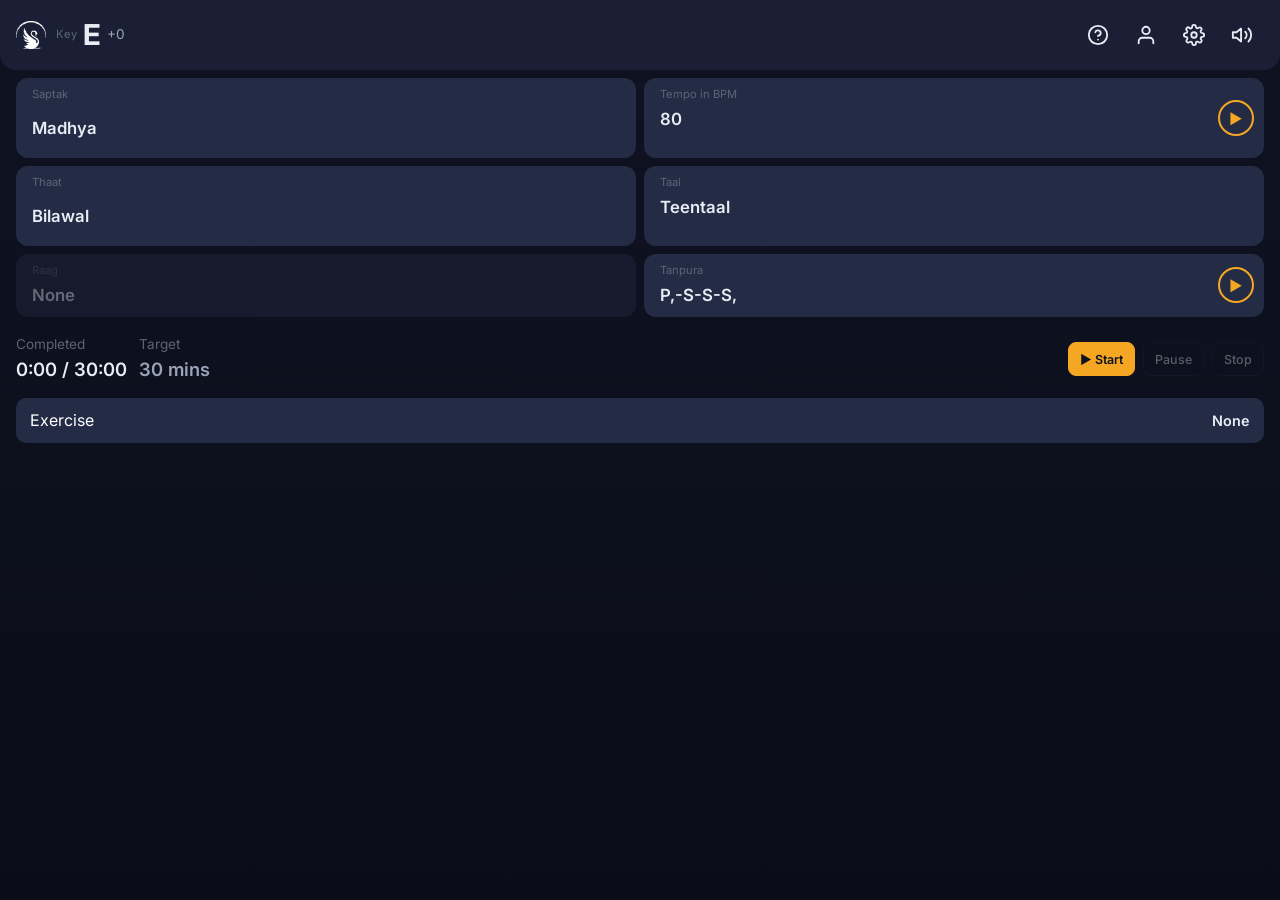
<file: app/index.html>
<!DOCTYPE html>
<html lang="en">
<head>
  <meta charset="UTF-8" />
  <meta name="viewport" content="width=device-width, initial-scale=1.0, maximum-scale=1.0, user-scalable=no" />
  <meta name="theme-color" content="#F5A623" />
  <meta name="author" content="Arun Mahapatro" />
  <meta name="description" content="Hindustani Classical Music practice app for bansuri — tanpura, tabla, alankaar, exercises." />
  <meta name="mobile-web-app-capable" content="yes" />
  <title>Swaradhana</title>
  <link rel="manifest" href="manifest.json" />
  <link rel="stylesheet" href="css/styles.css" />
  <link rel="stylesheet" href="css/components.css" />

  <style>
    .setting-tile {
      background: var(--bg-tertiary, #242B45);
      border-radius: 12px;
      padding: 8px 16px;
      cursor: pointer;
      display: flex;
      flex-direction: column;
      gap: 2px;
    }
    .tile-label { font-size: 0.7rem; color: var(--text-dim, #5C6478); }
    .tile-value { font-size: 1.05rem; font-weight: 600; color: var(--text-primary, #E8ECF4); }
  </style>

  <script type="module" src="js/app.js" defer></script>
</head>
<body>

  <!-- ====================================================================
       SCREEN 1: MAIN SCREEN (always visible)
       ==================================================================== -->

  <!-- 1. Top bar — compact row -->
  <div id="top-bar" style="display:flex; align-items:center; justify-content:space-between; padding:12px 16px; background:var(--bg-secondary); border-radius:0 0 16px 16px;">
    <!-- Left: Logo + Key -->
    <div style="display:flex; align-items:center; gap:10px;">
      <img src="assets/icons/swaradhana_white.png" alt="Swaradhana" style="width:30px; height:35px; object-fit:contain;" />
    <div id="btn-open-key" style="cursor:pointer; display:flex; align-items:center; gap:6px;">
      <span style="font-size:0.7rem; color:var(--text-dim);">Key</span>
      <span id="key-display" style="font-size:1.8rem; font-weight:700; color:var(--text-primary);">E</span>
      <span id="fine-tune-display" style="font-size:0.85rem; color:var(--text-secondary);">+0</span>
    </div>
    </div>
    <!-- Right: Profile, Settings, Volume -->
    <div style="display:flex; align-items:center; gap:4px;">
      <button id="btn-help" class="btn btn-icon btn-ghost" title="Help"><svg width="22" height="22" viewBox="0 0 24 24" fill="none" stroke="currentColor" stroke-width="2" stroke-linecap="round" stroke-linejoin="round"><circle cx="12" cy="12" r="10"/><path d="M9.09 9a3 3 0 0 1 5.83 1c0 2-3 3-3 3"/><line x1="12" y1="17" x2="12.01" y2="17"/></svg></button>
      <button id="btn-profile" class="btn btn-icon btn-ghost" title="Profile"><svg width="22" height="22" viewBox="0 0 24 24" fill="none" stroke="currentColor" stroke-width="2" stroke-linecap="round" stroke-linejoin="round"><path d="M20 21v-2a4 4 0 0 0-4-4H8a4 4 0 0 0-4 4v2"/><circle cx="12" cy="7" r="4"/></svg></button>
      <button id="btn-settings" class="btn btn-icon btn-ghost" title="Settings"><svg width="22" height="22" viewBox="0 0 24 24" fill="none" stroke="currentColor" stroke-width="2" stroke-linecap="round" stroke-linejoin="round"><circle cx="12" cy="12" r="3"/><path d="M19.4 15a1.65 1.65 0 0 0 .33 1.82l.06.06a2 2 0 1 1-2.83 2.83l-.06-.06a1.65 1.65 0 0 0-1.82-.33 1.65 1.65 0 0 0-1 1.51V21a2 2 0 0 1-4 0v-.09A1.65 1.65 0 0 0 9 19.4a1.65 1.65 0 0 0-1.82.33l-.06.06a2 2 0 1 1-2.83-2.83l.06-.06A1.65 1.65 0 0 0 4.68 15a1.65 1.65 0 0 0-1.51-1H3a2 2 0 0 1 0-4h.09A1.65 1.65 0 0 0 4.6 9a1.65 1.65 0 0 0-.33-1.82l-.06-.06a2 2 0 1 1 2.83-2.83l.06.06A1.65 1.65 0 0 0 9 4.68a1.65 1.65 0 0 0 1-1.51V3a2 2 0 0 1 4 0v.09a1.65 1.65 0 0 0 1 1.51 1.65 1.65 0 0 0 1.82-.33l.06-.06a2 2 0 1 1 2.83 2.83l-.06.06A1.65 1.65 0 0 0 19.4 9a1.65 1.65 0 0 0 1.51 1H21a2 2 0 0 1 0 4h-.09a1.65 1.65 0 0 0-1.51 1z"/></svg></button>
      <button id="btn-open-volume" class="btn btn-icon btn-ghost" title="Volume"><svg width="22" height="22" viewBox="0 0 24 24" fill="none" stroke="currentColor" stroke-width="2" stroke-linecap="round" stroke-linejoin="round"><polygon points="11 5 6 9 2 9 2 15 6 15 11 19 11 5"/><path d="M19.07 4.93a10 10 0 0 1 0 14.14"/><path d="M15.54 8.46a5 5 0 0 1 0 7.07"/></svg></button>
    </div>
  </div>

  <!-- 2. Settings Grid — 2 columns x 3 rows -->
  <div id="settings-grid" style="display:grid; grid-template-columns:1fr 1fr; gap:8px; padding:8px 16px;">
    <!-- Row 1: Saptak | Tempo -->
    <div class="setting-tile" style="cursor:default;">
      <span class="tile-label">Saptak</span>
      <select id="saptak-select" style="background:transparent; border:none; color:var(--text-primary); font-size:1.05rem; font-weight:600; font-family:inherit; cursor:pointer; outline:none; padding:0; width:100%;">
        <option value="MANDRA" style="background:var(--bg-tertiary); color:var(--text-primary);">Mandra</option>
        <option value="MADHYA" selected style="background:var(--bg-tertiary); color:var(--text-primary);">Madhya</option>
        <option value="TAAR" style="background:var(--bg-tertiary); color:var(--text-primary);">Taar</option>
      </select>
    </div>
    <div class="setting-tile" id="btn-open-tempo" style="position:relative; padding-right:48px;">
      <span class="tile-label">Tempo in BPM</span>
      <span class="tile-value" id="tempo-display">80</span>
      <button id="btn-tabla-quick-toggle" onclick="event.stopPropagation();" style="position:absolute; right:10px; top:50%; transform:translateY(-50%); width:36px; height:36px; border-radius:50%; border:2px solid var(--accent); background:transparent; color:var(--accent); display:flex; align-items:center; justify-content:center; cursor:pointer; font-size:0.9rem; padding:0;" title="Play/Stop Tabla">▶</button>
    </div>
    <!-- Row 2: Thaat | Taal -->
    <div class="setting-tile" style="cursor:default;">
      <span class="tile-label">Thaat</span>
      <select id="quick-thaat" style="background:transparent; border:none; color:var(--text-primary); font-size:1.05rem; font-weight:600; font-family:inherit; cursor:pointer; outline:none; padding:0; width:100%;">
        <option value="bilawal" style="background:var(--bg-tertiary); color:var(--text-primary);">Bilawal</option>
        <option value="kalyan" style="background:var(--bg-tertiary); color:var(--text-primary);">Kalyan</option>
        <option value="khamaj" style="background:var(--bg-tertiary); color:var(--text-primary);">Khamaj</option>
        <option value="bhairav" style="background:var(--bg-tertiary); color:var(--text-primary);">Bhairav</option>
        <option value="bhairavi" style="background:var(--bg-tertiary); color:var(--text-primary);">Bhairavi</option>
        <option value="kafi" style="background:var(--bg-tertiary); color:var(--text-primary);">Kafi</option>
        <option value="asavari" style="background:var(--bg-tertiary); color:var(--text-primary);">Asavari</option>
        <option value="todi" style="background:var(--bg-tertiary); color:var(--text-primary);">Todi</option>
        <option value="purvi" style="background:var(--bg-tertiary); color:var(--text-primary);">Purvi</option>
        <option value="marwa" style="background:var(--bg-tertiary); color:var(--text-primary);">Marwa</option>
      </select>
    </div>
    <div class="setting-tile" id="btn-open-taal-list" style="position:relative;">
      <span class="tile-label">Taal</span>
      <div style="display:flex; align-items:center; justify-content:space-between;">
        <span class="tile-value" id="taal-display" style="margin:0;">Teentaal</span>
        <div id="taal-var-switcher" style="display:none; align-items:center; gap:2px;" onclick="event.stopPropagation();">
          <button id="btn-var-prev" class="btn" style="min-width:24px; height:24px; padding:0; font-size:0.75rem; border-radius:6px; background:var(--bg-secondary); color:var(--text-secondary); border:1px solid var(--border,#333);">‹</button>
          <span id="taal-var-label" style="min-width:20px; text-align:center; font-size:0.8rem; color:var(--accent); font-weight:600;">D</span>
          <button id="btn-var-next" class="btn" style="min-width:24px; height:24px; padding:0; font-size:0.75rem; border-radius:6px; background:var(--bg-secondary); color:var(--text-secondary); border:1px solid var(--border,#333);">›</button>
        </div>
      </div>
    </div>
    <!-- Row 3: Raag | Tanpura -->
    <div class="setting-tile" style="opacity:0.4; cursor:default;">
      <span class="tile-label">Raag</span>
      <span class="tile-value">None</span>
    </div>
    <div class="setting-tile" id="btn-open-tanpura" style="cursor:pointer; position:relative; padding-right:48px;">
      <span class="tile-label">Tanpura</span>
      <span class="tile-value" id="tanpura-display">P,-S-S-S,</span>
      <button id="btn-tanpura-quick-toggle" onclick="event.stopPropagation();" style="position:absolute; right:10px; top:50%; transform:translateY(-50%); width:36px; height:36px; border-radius:50%; border:2px solid var(--accent); background:transparent; color:var(--accent); display:flex; align-items:center; justify-content:center; cursor:pointer; font-size:0.9rem; padding:0;" title="Play/Stop Tanpura">▶</button>
    </div>
  </div>

  <!-- 3. Mode selector — 3 buttons -->
  <!-- 4. Transport row — completed time, target time, start/pause/stop -->
  <div style="display:flex; align-items:center; gap:8px; padding:9px 16px;">
    <div style="display:flex; gap:12px; flex:1;">
      <div>
        <div style="font-size:0.85rem; color:var(--text-dim);">Completed</div>
        <div id="timer-display" style="font-size:1.15rem; font-weight:600; color:var(--text-primary);">0 mins</div>
      </div>
      <div>
        <div style="font-size:0.85rem; color:var(--text-dim);">Target</div>
        <div id="target-display" style="font-size:1.15rem; font-weight:600; color:var(--text-secondary);">30 mins</div>
      </div>
    </div>
    <button id="btn-start" class="btn btn-primary btn-sm" style="font-size:0.78rem !important; padding:6px 11px !important; min-height:34px !important;">Start</button>
    <button id="btn-pause" class="btn btn-sm" style="font-size:0.78rem !important; padding:6px 11px !important; min-height:34px !important;" disabled>Pause</button>
    <button id="btn-stop" class="btn btn-sm" style="font-size:0.78rem !important; padding:6px 11px !important; min-height:34px !important;" disabled>Stop</button>
  </div>

  <!-- 5. Exercise bar — full width below transport -->
  <div style="margin:4px 16px 0; padding:10px 14px; background:var(--bg-tertiary); border-radius:10px; display:flex; align-items:center; justify-content:space-between;">
    <span id="btn-open-exercise-library" style="font-size:1rem; color:#ffffff; cursor:pointer;">Exercise</span>
    <span id="exercise-display" style="font-size:0.9rem; font-weight:600; color:var(--text-primary); cursor:pointer; flex:1; text-align:right;" title="Tap to view exercise table">None</span>
  </div>

  <!-- 6. Mode buttons — visible only when exercise is loaded -->
  <div id="main-mode-bar" style="display:none; padding:6px 16px 8px;">
    <div style="display:flex; gap:6px; justify-content:center;">
      <button class="btn btn-sm btn-active main-mode-btn" data-mode="demo" style="flex:1; max-width:100px;">Demo</button>
      <button class="btn btn-sm main-mode-btn" data-mode="practice" style="flex:1; max-width:100px;">Practice</button>
      <button class="btn btn-sm main-mode-btn" data-mode="test" style="flex:1; max-width:100px; opacity:0.5;">Test</button>
    </div>
  </div>

  <!-- 6b. Exercise scroll-strip — 5 matras centered on current beat. Shown
           only when an exercise is loaded; advances on each beat. -->
  <div id="exercise-strip" class="ex-strip" style="display:none;">
    <div class="ex-strip-cell" data-slot="0"></div>
    <div class="ex-strip-cell" data-slot="1"></div>
    <div class="ex-strip-cell now" data-slot="2"></div>
    <div class="ex-strip-cell" data-slot="3"></div>
    <div class="ex-strip-cell" data-slot="4"></div>
  </div>

  <!-- Bottom nav removed — Profile and Settings are now in the top bar -->


  <!-- ====================================================================
       SCREEN 2: KEY SELECTION PAGE (full page)
       ==================================================================== -->
  <!-- ====================================================================
       SETTINGS PAGE (full page)
       ==================================================================== -->
  <div id="settings-page" class="full-page hidden">
    <div class="full-page-header">
      <h2 style="margin:0;">Settings</h2>
      <button id="btn-back-settings-page" class="btn btn-sm btn-ghost">← Back</button>
    </div>
    <div class="full-page-body">
      <div style="display:flex; flex-direction:column; gap:12px;">
        <button id="btn-customize-tabla" class="setting-tile" style="text-align:left; border:none; width:100%;">
          <span class="tile-label">Percussion</span>
          <span class="tile-value">Customize Tabla</span>
        </button>
        <button id="btn-customize-tanpura" class="setting-tile" style="text-align:left; border:none; width:100%;">
          <span class="tile-label">Drone</span>
          <span class="tile-value">Customize Tanpura</span>
        </button>
        <button id="btn-customize-swara" class="setting-tile" style="text-align:left; border:none; width:100%;">
          <span class="tile-label">Melody</span>
          <span class="tile-value">Customize Swara</span>
        </button>
      </div>

      <!-- Data Management -->
      <div style="margin-top:24px; padding-top:16px; border-top:1px solid var(--border, #333);">
        <span class="section-label" style="margin-bottom:12px; display:block;">Data Management</span>
        <div style="display:flex; flex-direction:column; gap:8px;">
          <button id="btn-export-data" class="btn btn-sm" style="width:100%; text-align:left; padding:12px 16px;">
            <span style="font-weight:500;">Export Data</span>
            <span style="font-size:0.75rem; color:var(--text-dim); display:block; margin-top:2px;">Download all settings, exercises, and variations as a JSON file</span>
          </button>
          <button id="btn-import-data" class="btn btn-sm" style="width:100%; text-align:left; padding:12px 16px;">
            <span style="font-weight:500;">Import Data</span>
            <span style="font-size:0.75rem; color:var(--text-dim); display:block; margin-top:2px;">Restore from a previously exported JSON file</span>
          </button>
          <button id="btn-clear-all-data" class="btn btn-sm" style="width:100%; text-align:left; padding:12px 16px; color:var(--error, #E74C3C);">
            <span style="font-weight:500;">Clear All Data</span>
            <span style="font-size:0.75rem; color:var(--text-dim); display:block; margin-top:2px;">Delete all saved settings, exercises, and variations</span>
          </button>
        </div>
        <input type="file" id="import-file-input" accept=".json" style="display:none;" />
      </div>
    </div>
  </div>

  <!-- ====================================================================
       TABLA CUSTOMIZATION PAGE (full page)
       ==================================================================== -->
  <div id="tabla-page" class="full-page hidden">
    <div class="full-page-header">
      <h2 style="margin:0;">Tabla</h2>
      <button id="btn-back-tabla-page" class="btn btn-sm btn-ghost">← Back</button>
    </div>
    <div class="full-page-body">

      <!-- Tabla Source selection -->
      <div class="panel" style="margin-bottom:16px;">
        <span class="section-label">Tabla Sound Source</span>
        <select id="tabla-source-select" class="dropdown" style="width:100%; margin-top:8px;">
          <option value="electronic" selected>Electronic (Synthesized)</option>
          <option value="tabla_e_1">Real Tabla — Key of E (tabla_e_1)</option>
          <option value="tabla_c_1">Real Tabla — Key of C (tabla_c_1, Naad)</option>
        </select>
        <p style="font-size:0.75rem; color:var(--text-dim); margin-top:6px;">
          Electronic uses synthesized sounds. Real Tabla uses recorded audio samples that are pitch-shifted to match your selected key.
        </p>
      </div>

      <!-- Sound Customization -->
      <div class="panel" style="margin-bottom:16px;">
        <span class="section-label">Sound Customization</span>

        <div class="slider-container" style="margin-top:12px;">
          <label>Balance (Dayan ↔ Bayan)</label>
          <input type="range" id="tabla-balance" min="0" max="100" value="50" />
          <span id="tabla-balance-val" style="min-width:36px; text-align:right; font-size:0.8rem;">50%</span>
        </div>

        <div class="slider-container">
          <label>Timber</label>
          <input type="range" id="tabla-timber" min="0" max="100" value="50" />
          <span id="tabla-timber-val" style="min-width:36px; text-align:right; font-size:0.8rem;">50%</span>
        </div>

        <div class="slider-container">
          <label>Bass (Bayan)</label>
          <input type="range" id="tabla-bass-custom" min="-12" max="12" value="0" />
          <span id="tabla-bass-custom-val" style="min-width:40px; text-align:right; font-size:0.8rem;">0 dB</span>
        </div>

        <div class="slider-container">
          <label>Reverb</label>
          <input type="range" id="tabla-reverb" min="0" max="100" value="20" />
          <span id="tabla-reverb-val" style="min-width:36px; text-align:right; font-size:0.8rem;">20%</span>
        </div>
      </div>

      <!-- Pitch behavior info -->
      <div class="panel">
        <span class="section-label">Pitch Behavior</span>
        <p style="font-size:0.8rem; color:var(--text-secondary); margin-top:6px; line-height:1.5;">
          When you change the global Key, the tabla's Dayan (treble drum) automatically re-tunes to match — in the middle octave only. The Bayan (bass drum) stays at a constant low frequency. Changing the global Saptak (octave) does not affect the tabla.
        </p>
        <p style="font-size:0.8rem; color:var(--text-secondary); margin-top:6px; line-height:1.5;">
          For real tabla samples, the app pitch-shifts the audio to match your selected key. Samples recorded in Key of E are shifted proportionally (e.g., selecting G shifts up by ~3 semitones).
        </p>
      </div>

    </div>
  </div>

  <!-- ====================================================================
       SWARA CUSTOMIZATION PAGE (full page — placeholder)
       ==================================================================== -->
  <div id="swara-page" class="full-page hidden">
    <div class="full-page-header">
      <h2 style="margin:0;">Swara</h2>
      <button id="btn-back-swara-page" class="btn btn-sm btn-ghost">← Back</button>
    </div>
    <div class="full-page-body">
      <div class="panel">
        <span class="section-label">Swara Instruments</span>
        <p style="font-size:0.85rem; color:var(--text-secondary); margin-top:4px; margin-bottom:12px;">
          Select one or more instruments. Multiple selections play together as a layered sound.
        </p>
        <div id="swar-voice-list" style="display:flex; flex-direction:column; gap:12px;">
          <!-- JS dynamically populates this -->
        </div>
      </div>
      <!-- Add Custom Instrument -->
      <div class="panel" style="margin-top:12px;">
        <span class="section-label">Add Custom Instrument</span>
        <p style="font-size:0.8rem; color:var(--text-dim); margin-top:4px; margin-bottom:8px; line-height:1.4;">
          Paste a WebAudioFont preset URL from <a href="https://surikov.github.io/webaudiofontdata/sound/" target="_blank" style="color:var(--accent);">the catalog</a>. Use the .js file URL.
        </p>
        <input type="text" id="custom-instrument-url" class="input-text" placeholder="https://surikov.github.io/webaudiofontdata/sound/0730_Chaos_sf2_file.js" style="font-size:0.8rem;" />
        <input type="text" id="custom-instrument-name" class="input-text" placeholder="Instrument name (e.g. Piccolo)" style="margin-top:6px;" />
        <div id="custom-instrument-error" style="display:none; font-size:0.8rem; color:var(--error, #E74C3C); margin-top:6px;"></div>
        <button id="btn-add-instrument" class="btn btn-sm btn-primary" style="margin-top:8px; width:100%;">Add Instrument</button>
      </div>
    </div>
  </div>

  <!-- ====================================================================
       SCREEN 2a: KEY SELECTION PAGE (full page)
       ==================================================================== -->
  <div id="key-page" class="full-page hidden">
    <div class="full-page-header">
      <h2 style="margin:0;">Key Selection</h2>
      <button id="btn-back-key" class="btn btn-sm btn-ghost">← Back</button>
    </div>
    <div class="full-page-body">

      <!-- Pitch selection grid -->
      <div class="panel">
        <span class="section-label">Pitch</span>
        <div id="pitch-grid" style="display:grid; grid-template-columns:repeat(5,1fr); gap:8px; margin-top:10px;">
          <button class="btn btn-sm pitch-btn" data-key="G">G</button>
          <button class="btn btn-sm pitch-btn" data-key="G#">G#</button>
          <button class="btn btn-sm pitch-btn" data-key="A">A</button>
          <button class="btn btn-sm pitch-btn" data-key="A#">A#</button>
          <button class="btn btn-sm pitch-btn" data-key="B">B</button>
          <button class="btn btn-sm pitch-btn" data-key="C">C</button>
          <button class="btn btn-sm pitch-btn" data-key="C#">C#</button>
          <button class="btn btn-sm pitch-btn" data-key="D">D</button>
          <button class="btn btn-sm pitch-btn" data-key="D#">D#</button>
          <button class="btn btn-sm btn-active pitch-btn" data-key="E_low">E</button>
          <button class="btn btn-sm pitch-btn" data-key="F">F</button>
          <button class="btn btn-sm pitch-btn" data-key="F#">F#</button>
        </div>
      </div>

      <!-- Fine tuning -->
      <div class="panel" style="margin-top:16px;">
        <span class="section-label">Fine Tuning</span>
        <div style="display:flex; align-items:center; gap:8px; margin-top:8px;">
          <span style="font-size:0.8rem; color:var(--text-dim);">♭</span>
          <button class="btn btn-sm" id="fine-tune-minus" style="min-width:36px;">◀</button>
          <input type="range" id="fine-tune" min="-50" max="50" value="0" style="flex:1;" />
          <button class="btn btn-sm" id="fine-tune-plus" style="min-width:36px;">▶</button>
          <span style="font-size:0.8rem; color:var(--text-dim);">♯</span>
        </div>
        <div style="text-align:center; margin-top:4px;">
          <span id="fine-tune-val" style="font-size:0.9rem; color:var(--accent);">0 cents</span>
        </div>
      </div>
    </div>
  </div>

  <!-- ====================================================================
       SCREEN 2b: TANPURA PAGE (full page)
       ==================================================================== -->
  <div id="tanpura-page" class="full-page hidden">
    <div class="full-page-header">
      <h2 style="margin:0;">Tanpura</h2>
      <button id="btn-back-tanpura" class="btn btn-sm btn-ghost">← Back</button>
    </div>
    <div class="full-page-body">

      <!-- Play/Stop -->
      <div class="panel" style="margin-bottom:16px;">
        <div style="display:flex; align-items:center; gap:12px; margin-bottom:14px;">
          <button id="btn-tanpura-play" class="btn btn-primary">▶ Play Tanpura</button>
        </div>

        <!-- Engine / sound source -->
        <div style="margin-bottom:12px;">
          <span class="section-label">Sound Source</span>
          <select id="tanpura-engine-select" class="dropdown" style="width:100%; margin-top:4px;"></select>
          <p id="tanpura-engine-hint" style="font-size:0.75rem; color:var(--text-dim); margin-top:6px;"></p>
        </div>

        <!-- Octave -->
        <div style="margin-bottom:12px;">
          <span class="section-label">Octave</span>
          <div class="btn-group" style="margin-top:4px;">
            <button class="btn btn-sm tanpura-octave" data-octave="LOW">Mandra</button>
            <button class="btn btn-sm btn-active tanpura-octave" data-octave="MEDIUM">Madhya</button>
            <button class="btn btn-sm tanpura-octave" data-octave="HIGH">Taar</button>
          </div>
        </div>

        <!-- First String -->
        <div style="margin-bottom:12px;">
          <span class="section-label">First String</span>
          <div class="btn-group" style="margin-top:4px;">
            <button class="btn btn-sm btn-active tanpura-string" data-string="pa">P,</button>
            <button class="btn btn-sm tanpura-string" data-string="ma">m,</button>
            <button class="btn btn-sm tanpura-string" data-string="ni">N,</button>
          </div>
          <div style="font-size:0.8rem; color:var(--text-secondary); margin-top:6px;" id="tanpura-tuning-label">P,-S-S-S,</div>
        </div>

        <!-- Speed -->
        <div class="slider-container">
          <label>Speed</label>
          <input type="range" id="tanpura-speed" min="0" max="100" step="1" value="30" />
          <span id="tanpura-speed-val" style="min-width:36px; text-align:right; font-size:0.8rem;">30%</span>
        </div>
      </div>

      <!-- Advanced settings -->
      <div class="panel">
        <span class="section-label">Advanced</span>

        <!-- Concert Mode -->
        <div style="display:flex; align-items:center; gap:10px; margin-top:10px;">
          <label class="toggle">
            <input type="checkbox" id="toggle-concert" />
            <span class="toggle-track"></span>
          </label>
          <span style="font-size:0.85rem; color:var(--text-secondary);">Concert Mode</span>
        </div>
        <p style="font-size:0.75rem; color:var(--text-dim); margin-top:4px;">
          Plays a second tanpura (B) alongside A, panned right. Overall volume
          stays controlled from the main page; the slider below trims the L/R
          balance.
        </p>

        <!-- Balance (L <-> R) — hidden unless Concert Mode is on -->
        <div class="slider-container hidden" id="tanpura-balance-container" style="margin-top:12px;">
          <label>Balance&nbsp;(L↔R)</label>
          <input type="range" id="tanpura-balance" min="0" max="100" value="50" />
          <span id="tanpura-balance-val" style="min-width:36px; text-align:right; font-size:0.8rem;">50%</span>
        </div>

        <!-- Jivari A (always visible) -->
        <div class="slider-container" style="margin-top:12px;">
          <label id="tanpura-jivari-label">Jivari&nbsp;A</label>
          <input type="range" id="tanpura-jivari" min="0" max="100" value="65" />
          <span id="tanpura-jivari-val" style="min-width:36px; text-align:right; font-size:0.8rem;">65%</span>
        </div>

        <!-- Jivari B — hidden unless Concert Mode is on -->
        <div class="slider-container hidden" id="tanpura-jivari-b-container">
          <label>Jivari&nbsp;B</label>
          <input type="range" id="tanpura-jivari-b" min="0" max="100" value="60" />
          <span id="tanpura-jivari-b-val" style="min-width:36px; text-align:right; font-size:0.8rem;">60%</span>
        </div>

        <!-- Variance -->
        <div class="slider-container">
          <label>Variance</label>
          <input type="range" id="tanpura-variance" min="0" max="10" step="0.5" value="3" />
          <span id="tanpura-variance-val" style="min-width:36px; text-align:right; font-size:0.8rem;">3 ct</span>
        </div>

        <!-- Reverb -->
        <div class="slider-container" style="margin-top:10px;">
          <label>Reverb</label>
          <input type="range" id="tanpura-reverb" min="0" max="100" value="40" />
          <span id="tanpura-reverb-val" style="min-width:36px; text-align:right; font-size:0.8rem;">40%</span>
        </div>
      </div>
    </div>
  </div>


  <!-- ====================================================================
       SCREEN 3: VOLUME CONTROL PAGE (full page)
       ==================================================================== -->
  <div id="volume-page" class="full-page hidden">
    <div class="full-page-header">
      <h2 style="margin:0;">Volume Control</h2>
      <button id="btn-back-volume" class="btn btn-sm btn-ghost">← Back</button>
    </div>
    <div class="full-page-body">
      <!-- Tanpura volume -->
      <div style="margin-bottom:20px;">
        <div style="font-size:0.9rem; font-weight:500; color:var(--text-primary); margin-bottom:8px;">Tanpura</div>
        <div style="display:flex; align-items:center; gap:10px;">
          <button id="btn-tanpura-mute" class="btn btn-sm" style="font-size:1.1rem;">&#x1F50A;</button>
          <input type="range" id="tanpura-vol" min="0" max="100" value="60" style="flex:1;" />
          <span id="tanpura-vol-val" style="min-width:40px; text-align:right; font-size:0.85rem; color:var(--text-secondary);">60%</span>
        </div>
      </div>
      <!-- Tabla volume -->
      <div style="margin-bottom:20px;">
        <div style="font-size:0.9rem; font-weight:500; color:var(--text-primary); margin-bottom:8px;">Tabla</div>
        <div style="display:flex; align-items:center; gap:10px;">
          <button id="btn-tabla-mute" class="btn btn-sm" style="font-size:1.1rem;">&#x1F50A;</button>
          <input type="range" id="tabla-vol" min="0" max="100" value="70" style="flex:1;" />
          <span id="tabla-vol-val" style="min-width:40px; text-align:right; font-size:0.85rem; color:var(--text-secondary);">70%</span>
        </div>
      </div>
      <!-- Swara volume -->
      <div style="margin-bottom:20px;">
        <div style="font-size:0.9rem; font-weight:500; color:var(--text-primary); margin-bottom:8px;">Swara</div>
        <div style="display:flex; align-items:center; gap:10px;">
          <button id="btn-swar-mute" class="btn btn-sm" style="font-size:1.1rem;">&#x1F50A;</button>
          <input type="range" id="swar-vol" min="0" max="100" value="70" style="flex:1;" />
          <span id="swar-vol-val" style="min-width:40px; text-align:right; font-size:0.85rem; color:var(--text-secondary);">70%</span>
        </div>
      </div>
      <!-- Tabla EQ -->
      <div class="panel" style="margin-top:16px;">
        <span class="section-label">Tabla EQ</span>
        <div class="slider-container" style="margin-top:8px;">
          <label>Bass</label>
          <input type="range" id="tabla-bass" min="-12" max="12" value="0" />
          <span id="tabla-bass-val" style="min-width:40px; text-align:right; font-size:0.8rem;">0 dB</span>
        </div>
        <div class="slider-container">
          <label>Treble</label>
          <input type="range" id="tabla-treble" min="-12" max="12" value="0" />
          <span id="tabla-treble-val" style="min-width:40px; text-align:right; font-size:0.8rem;">0 dB</span>
        </div>
      </div>
    </div>
  </div>


  <!-- ====================================================================
       SCREEN 4: TEMPO PAGE (full page — consistent with other pages)
       ==================================================================== -->
  <div id="bpm-panel" class="full-page hidden">
    <div class="full-page-header">
      <h2 style="margin:0;">Tempo</h2>
      <button id="btn-done-bpm" class="btn btn-sm btn-ghost">← Back</button>
    </div>
    <div class="full-page-body">

      <!-- Current BPM display -->
      <div style="text-align:center; margin-bottom:24px;">
        <span id="bpm-display" style="font-size:3rem; font-weight:700; color:var(--accent);">80</span>
        <span style="font-size:1.1rem; color:var(--text-secondary);"> BPM</span>
        <div id="bpm-laya-label" style="font-size:0.9rem; color:var(--text-dim); margin-top:6px;">Madhya</div>
      </div>

      <!-- Slider with -5 / +5 buttons -->
      <div class="panel">
        <div style="display:flex; align-items:center; gap:10px;">
          <button id="bpm-minus5" class="btn btn-sm" style="min-width:48px;">-5</button>
          <input type="range" id="bpm-slider" min="30" max="500" value="80" style="flex:1;" />
          <button id="bpm-plus5" class="btn btn-sm" style="min-width:48px;">+5</button>
        </div>
      </div>

      <!-- Speed multiplier buttons -->
      <div class="panel" style="margin-top:16px;">
        <span class="section-label">Speed Multiplier</span>
        <div style="display:flex; gap:8px; margin-top:10px; justify-content:center;">
          <button class="btn btn-sm bpm-mult" data-mult="0.25">x/4</button>
          <button class="btn btn-sm bpm-mult" data-mult="0.5">x/2</button>
          <button class="btn btn-sm btn-active bpm-mult" data-mult="1">1x</button>
          <button class="btn btn-sm bpm-mult" data-mult="2">2x</button>
          <button class="btn btn-sm bpm-mult" data-mult="4">4x</button>
        </div>
      </div>

      <!-- Preset BPM buttons -->
      <div class="panel" style="margin-top:16px;">
        <span class="section-label">Presets</span>
        <div style="display:flex; gap:8px; margin-top:10px; justify-content:center; flex-wrap:wrap;">
          <button class="btn btn-sm bpm-preset-btn" data-bpm="40">40</button>
          <button class="btn btn-sm bpm-preset-btn" data-bpm="60">60</button>
          <button class="btn btn-sm bpm-preset-btn" data-bpm="80">80</button>
          <button class="btn btn-sm bpm-preset-btn" data-bpm="100">100</button>
          <button class="btn btn-sm bpm-preset-btn" data-bpm="120">120</button>
          <button class="btn btn-sm bpm-preset-btn" data-bpm="160">160</button>
          <button class="btn btn-sm bpm-preset-btn" data-bpm="200">200</button>
        </div>
      </div>

    </div>
  </div>


  <!-- ====================================================================
       SCREEN 5: TAAL LIST PAGE (full page)
       ==================================================================== -->
  <div id="taal-list-page" class="full-page hidden">
    <div class="full-page-header">
      <h2 style="margin:0;">Taal List</h2>
      <button id="btn-back-taal-list" class="btn btn-sm btn-ghost">← Back</button>
    </div>
    <div class="full-page-body">
      <div id="taal-list-container">
        <!-- JS will populate this with taal items -->
      </div>
    </div>
  </div>


  <!-- ====================================================================
       SCREEN 6: TAAL DETAIL / VARIATIONS PAGE (full page)
       ==================================================================== -->
  <div id="taal-variations-page" class="full-page hidden">
    <div class="full-page-header">
      <h2 style="margin:0;" id="taal-variations-title">Teentaal</h2>
      <button id="btn-back-taal-variations" class="btn btn-sm btn-ghost">← Back</button>
    </div>
    <div class="full-page-body">
      <!-- Vibhag-aware taal table showing selected variation -->
      <div id="taal-detail-table" class="panel" style="margin-bottom:16px;">
        <!-- JS renders the taal table here -->
      </div>
      <!-- Variation list -->
      <div id="taal-variations-container">
        <!-- JS will populate with variation items -->
      </div>
      <div id="taal-var-io-row" style="display:flex; gap:8px; margin-top:12px;">
        <button id="btn-export-all-variations" class="btn btn-sm btn-ghost" style="flex:1;">Export all variations</button>
        <button id="btn-import-variations" class="btn btn-sm btn-ghost" style="flex:1;">Import</button>
      </div>
    </div>
  </div>

  <!-- ====================================================================
       SCREEN 6b: TAAL VARIATION EDITOR (inline full page)
       ==================================================================== -->
  <div id="taal-var-editor-page" class="full-page hidden">
    <div class="full-page-header">
      <h2 style="margin:0;" id="taal-var-editor-title">Editing: New Variation</h2>
      <button id="btn-var-play" class="btn btn-sm" style="margin-left:auto; margin-right:8px;">
        <span style="font-size:1.1rem;">▶</span> Play
      </button>
      <button id="btn-cancel-var-editor" class="btn btn-sm btn-ghost">← Cancel</button>
    </div>
    <div class="full-page-body">
      <!-- Variation name -->
      <div style="margin-bottom:12px;">
        <span class="section-label">Variation Name</span>
        <input type="text" id="var-editor-name" class="input-text" placeholder="e.g. Teentaal 1" style="margin-top:4px;" />
      </div>
      <!-- Taal table (editable) -->
      <div id="var-editor-table" class="panel" style="margin-bottom:12px;">
        <!-- JS renders editable taal table here -->
      </div>
      <!-- Selected matra chips -->
      <div style="margin-bottom:4px;">
        <span class="section-label">Selected Matra Bols</span>
        <div id="var-editor-chips" class="bol-chips">
          <span style="color:var(--text-dim); font-size:0.8rem;">Tap a matra cell above</span>
        </div>
      </div>
      <!-- Bol palette -->
      <div id="var-editor-palette" class="bol-palette">
        <!-- JS populates bol buttons -->
      </div>
      <!-- Clear button for selected matra -->
      <div style="margin-bottom:12px;">
        <button id="btn-var-clear-matra" class="btn btn-sm btn-ghost">Clear Matra</button>
      </div>
      <!-- Accents (manjira / ghungroo / tali) for selected matra -->
      <div style="margin-bottom:4px;">
        <span class="section-label">Accents on Selected Matra</span>
        <div id="var-editor-accent-chips" class="bol-chips">
          <span style="color:var(--text-dim); font-size:0.8rem;">Tap a matra cell above</span>
        </div>
      </div>
      <div id="var-editor-accent-palette" class="bol-palette">
        <!-- JS populates accent buttons -->
      </div>
      <div style="margin-bottom:12px;">
        <button id="btn-var-clear-accents" class="btn btn-sm btn-ghost">Clear Accents</button>
      </div>
      <!-- Action buttons -->
      <div class="editor-action-bar">
        <button id="btn-var-preview" class="btn btn-sm">Preview</button>
        <button id="btn-var-save" class="btn btn-sm btn-primary">Save</button>
        <button id="btn-var-cancel" class="btn btn-sm btn-ghost">Cancel</button>
        <button id="btn-var-delete" class="btn btn-sm btn-danger" style="display:none;">Delete</button>
      </div>
    </div>
  </div>


  <!-- Old settings modal removed — replaced by settings-page (full page) -->


  <!-- Old Lesson Editor and Taal Editor removed — replaced by Exercise system and Taal Variation Editor -->


  <!-- ====================================================================
       EXERCISE LIBRARY PAGE (full page)
       ==================================================================== -->
  <div id="exercise-library-page" class="full-page hidden">
    <div class="full-page-header">
      <h2 style="margin:0;">Exercises</h2>
      <button id="btn-back-exercise-library" class="btn btn-sm btn-ghost">← Back</button>
    </div>
    <div class="full-page-body">
      <div id="exercise-list-container">
        <!-- JS populates -->
      </div>
      <button id="btn-new-exercise" class="btn btn-sm btn-primary" style="margin-top:12px; width:100%;">+ New Exercise</button>
      <div style="display:flex; gap:8px; margin-top:8px;">
        <button id="btn-export-all-exercises" class="btn btn-sm btn-ghost" style="flex:1;">Export all</button>
        <button id="btn-import-exercises" class="btn btn-sm btn-ghost" style="flex:1;">Import</button>
      </div>
      <button id="btn-clear-exercise" class="btn btn-sm btn-ghost" style="margin-top:8px; width:100%;">Clear Exercise (Free Practice)</button>
    </div>
  </div>

  <!-- Shared hidden file input for per-item (exercise / variation) import -->
  <input type="file" id="item-import-file-input" accept=".json" style="display:none;" />


  <!-- ====================================================================
       EXERCISE DESIGNER PAGE (full page)
       ==================================================================== -->
  <div id="exercise-designer-page" class="full-page hidden">
    <div class="full-page-header">
      <h2 style="margin:0;" id="exercise-designer-title">New Exercise</h2>
      <button id="btn-back-exercise-designer" class="btn btn-sm btn-ghost">← Back</button>
    </div>
    <div class="full-page-body">
      <!-- Configuration -->
      <div class="panel" style="margin-bottom:12px;">
        <span class="section-label">Configuration</span>
        <div style="display:grid; grid-template-columns:1fr 1fr; gap:8px; margin-top:8px;">
          <div>
            <label style="font-size:0.75rem; color:var(--text-dim);">Taal</label>
            <select id="ex-taal-select" class="taal-variation-select" style="width:100%; margin-top:2px;"></select>
          </div>
          <div>
            <label style="font-size:0.75rem; color:var(--text-dim);">Level</label>
            <select id="ex-level-select" class="taal-variation-select" style="width:100%; margin-top:2px;">
              <option value="beginner">Beginner</option>
              <option value="intermediate">Intermediate</option>
              <option value="advanced">Advanced</option>
            </select>
          </div>
          <div>
            <label style="font-size:0.75rem; color:var(--text-dim);">Start Note</label>
            <select id="ex-start-note" class="taal-variation-select" style="width:100%; margin-top:2px;"></select>
          </div>
          <div>
            <label style="font-size:0.75rem; color:var(--text-dim);">End Note</label>
            <select id="ex-end-note" class="taal-variation-select" style="width:100%; margin-top:2px;"></select>
          </div>
        </div>
      </div>

      <!-- Pattern -->
      <div class="panel" style="margin-bottom:12px;">
        <span class="section-label">Pattern</span>
        <p id="ex-pattern-help" style="font-size:0.8rem; color:var(--text-dim); margin-top:4px; margin-bottom:8px; line-height:1.4;">
          <!-- JS fills dynamic examples based on selected taal -->
        </p>
        <input type="text" id="ex-pattern-input" class="input-text" placeholder="e.g. 1234 or 123 234 345 456" style="font-family:monospace; font-size:1rem; letter-spacing:1px;" />
        <div id="ex-pattern-error" style="display:none; font-size:0.8rem; color:var(--error, #E74C3C); margin-top:6px;"></div>
        <div style="display:flex; gap:8px; margin-top:12px;">
          <button id="btn-generate-first-plus-1" class="btn btn-sm btn-primary" style="flex:1;" title="Each new cycle shifts the seed's first note up by +1 until the range is filled">First&nbsp;+&nbsp;1</button>
          <button id="btn-generate-last-plus-1" class="btn btn-sm btn-primary" style="flex:1;" title="Seed fills the first matras; remaining matras continue sequentially from last+1, then silence">Last&nbsp;+&nbsp;1</button>
        </div>
        <div style="margin-top:8px;">
          <button id="btn-add-blank-cycle" class="btn btn-sm btn-ghost" style="width:100%;" title="Compose by hand — add an empty taal cycle (or note, for the Metronome) and fill the matras yourself">+ Add blank cycle</button>
        </div>
      </div>

      <!-- Preview -->
      <div id="ex-preview-container" style="display:none;">
        <div id="ex-manually-edited-badge" style="display:none; font-size:0.75rem; color:var(--warning, #F5A623); margin-bottom:6px;">● Manually edited — regenerating will discard cell edits.</div>
        <div class="panel" style="margin-bottom:12px;">
          <span class="section-label">Aroha</span>
          <div id="ex-preview-aroha" style="margin-top:8px;">
            <!-- JS renders taal tables for each aroha cycle -->
          </div>
        </div>
        <div class="panel" style="margin-bottom:12px;">
          <span class="section-label">Avaroha</span>
          <div id="ex-preview-avaroha" style="margin-top:8px;">
            <!-- JS renders taal tables for each avaroha cycle -->
          </div>
        </div>
        <!-- Note picker -->
        <div id="ex-note-picker-panel" class="panel" style="display:none; margin-bottom:12px;">
          <span class="section-label">Edit Matra <span id="ex-selected-matra-label" style="color:var(--text-dim); font-weight:400;"></span></span>
          <div id="ex-note-chips" class="bol-chips" style="margin-top:6px;"></div>
          <div id="ex-note-palette" class="bol-palette"></div>
          <div style="display:flex; gap:8px; margin-top:8px;">
            <button id="btn-ex-note-clear" class="btn btn-sm btn-ghost">Clear Matra</button>
            <button id="btn-ex-note-close" class="btn btn-sm btn-ghost">Done</button>
          </div>
        </div>
        <!-- Save -->
        <div class="panel">
          <span class="section-label">Save</span>
          <input type="text" id="ex-save-name" class="input-text" placeholder="Exercise name" style="margin-top:4px;" />
          <div style="display:flex; gap:8px; margin-top:8px;">
            <button id="btn-save-exercise" class="btn btn-sm btn-primary" style="flex:1;">Save</button>
            <button id="btn-save-exercise-as" class="btn btn-sm" style="flex:1;">Save As New</button>
          </div>
        </div>
      </div>
    </div>
  </div>


  <!-- ====================================================================
       EXERCISE EDIT PAGE (full page)
       ==================================================================== -->
  <div id="exercise-edit-page" class="full-page hidden">
    <div class="full-page-header">
      <h2 style="margin:0;" id="exercise-edit-title">Edit Exercise</h2>
      <button id="btn-back-exercise-edit" class="btn btn-sm btn-ghost">← Back</button>
    </div>
    <div class="full-page-body">
      <!-- Exercise info (read-only) -->
      <div style="display:flex; gap:12px; margin-bottom:12px; font-size:0.8rem; color:var(--text-secondary);">
        <span>Taal: <strong id="ex-edit-taal-label" style="color:var(--text-primary);"></strong></span>
        <span>Laykari: <strong id="ex-edit-laykari-label" style="color:var(--text-primary);"></strong></span>
        <span>Level: <strong id="ex-edit-level-label" style="color:var(--text-primary);"></strong></span>
      </div>
      <!-- Range -->
      <div class="panel" style="margin-bottom:12px;">
        <div style="display:grid; grid-template-columns:1fr 1fr; gap:8px;">
          <div>
            <label style="font-size:0.75rem; color:var(--text-dim);">Start Note</label>
            <select id="ex-edit-start-note" class="taal-variation-select" style="width:100%; margin-top:2px;"></select>
          </div>
          <div>
            <label style="font-size:0.75rem; color:var(--text-dim);">End Note</label>
            <select id="ex-edit-end-note" class="taal-variation-select" style="width:100%; margin-top:2px;"></select>
          </div>
        </div>
      </div>
      <!-- Pattern input -->
      <div class="panel" style="margin-bottom:12px;">
        <span class="section-label">Pattern (first cycle)</span>
        <p id="ex-edit-pattern-help" style="font-size:0.8rem; color:var(--text-dim); margin-top:4px; margin-bottom:8px; line-height:1.4;"></p>
        <input type="text" id="ex-edit-pattern-input" class="input-text" style="font-family:monospace; font-size:1rem; letter-spacing:1px;" />
        <div id="ex-edit-pattern-error" style="display:none; font-size:0.8rem; color:var(--error, #E74C3C); margin-top:6px;"></div>
        <div style="display:flex; gap:8px; margin-top:12px;">
          <button id="btn-edit-regenerate-first-plus-1" class="btn btn-sm btn-primary" style="flex:1;" title="Each new cycle shifts the seed's first note up by +1 until the range is filled">First&nbsp;+&nbsp;1</button>
          <button id="btn-edit-regenerate-last-plus-1" class="btn btn-sm btn-primary" style="flex:1;" title="Seed fills the first matras; remaining matras continue sequentially from last+1, then silence">Last&nbsp;+&nbsp;1</button>
        </div>
        <div style="margin-top:8px;">
          <button id="btn-edit-add-blank-cycle" class="btn btn-sm btn-ghost" style="width:100%;" title="Add an empty taal cycle (or note, for the Metronome) and fill the matras yourself">+ Add blank cycle</button>
        </div>
      </div>
      <!-- Preview tables -->
      <div id="ex-edit-preview-container" style="display:none;">
        <div id="ex-edit-manually-edited-badge" style="display:none; font-size:0.75rem; color:var(--warning, #F5A623); margin-bottom:6px;">● Manually edited — regenerating will discard cell edits.</div>
        <div class="panel" style="margin-bottom:12px;">
          <span class="section-label">Aroha</span>
          <div id="ex-edit-preview-aroha" style="margin-top:8px;"></div>
        </div>
        <div class="panel" style="margin-bottom:12px;">
          <span class="section-label">Avaroha</span>
          <div id="ex-edit-preview-avaroha" style="margin-top:8px;"></div>
        </div>
        <!-- Note picker -->
        <div id="ex-edit-note-picker-panel" class="panel" style="display:none; margin-bottom:12px;">
          <span class="section-label">Edit Matra <span id="ex-edit-selected-matra-label" style="color:var(--text-dim); font-weight:400;"></span></span>
          <div id="ex-edit-note-chips" class="bol-chips" style="margin-top:6px;"></div>
          <div id="ex-edit-note-palette" class="bol-palette"></div>
          <div style="display:flex; gap:8px; margin-top:8px;">
            <button id="btn-ex-edit-note-clear" class="btn btn-sm btn-ghost">Clear Matra</button>
            <button id="btn-ex-edit-note-close" class="btn btn-sm btn-ghost">Done</button>
          </div>
        </div>
      </div>
      <!-- Save -->
      <div class="panel">
        <span class="section-label">Name</span>
        <input type="text" id="ex-edit-name" class="input-text" style="margin-top:4px;" />
        <div style="display:flex; gap:8px; margin-top:8px;">
          <button id="btn-edit-save" class="btn btn-sm btn-primary" style="flex:1;">Save</button>
          <button id="btn-edit-save-as" class="btn btn-sm" style="flex:1;">Save As New</button>
        </div>
      </div>
    </div>
  </div>


  <!-- ====================================================================
       EXERCISE PLAYER PAGE (full page)
       ==================================================================== -->
  <div id="exercise-player-page" class="full-page hidden">
    <div class="full-page-header">
      <h2 style="margin:0;" id="exercise-player-title">Exercise</h2>
      <button id="btn-back-exercise-player" class="btn btn-sm btn-ghost">← Back</button>
    </div>
    <div class="full-page-body">
      <!-- Mode toggle -->
      <div style="display:flex; gap:6px; margin-bottom:12px;">
        <button class="btn btn-sm btn-active ex-mode-btn" data-mode="demo">Demo</button>
        <button class="btn btn-sm ex-mode-btn" data-mode="practice">Practice</button>
        <button class="btn btn-sm ex-mode-btn" data-mode="test" style="opacity:0.5;">Test</button>
      </div>
      <!-- Progress indicator -->
      <div id="ex-progress" style="font-size:0.85rem; color:var(--text-secondary); margin-bottom:8px;">
        Aroha · Phrase 1 of 8
      </div>
      <!-- "Your turn" indicator (hidden by default) -->
      <div id="ex-your-turn" style="display:none; text-align:center; padding:8px; background:rgba(245,166,35,0.15); border-radius:8px; color:var(--accent); font-weight:600; margin-bottom:8px;">
        Your Turn
      </div>
      <!-- Current cycle taal table -->
      <div id="ex-player-table" class="panel" style="margin-bottom:12px;">
        <!-- JS renders the current cycle's taal table with swaras -->
      </div>
      <!-- Transport controls -->
      <div style="display:flex; gap:8px; justify-content:center;">
        <button id="btn-ex-start" class="btn btn-primary">Start</button>
        <button id="btn-ex-pause" class="btn" disabled>Pause</button>
        <button id="btn-ex-stop" class="btn" disabled>Stop</button>
      </div>
    </div>
  </div>


  <!-- ====================================================================
       PROFILE PAGE (full page)
       ==================================================================== -->
  <div id="profile-page" class="full-page hidden">
    <div class="full-page-header">
      <h2 style="margin:0;">Profile</h2>
      <button id="btn-back-profile" class="btn btn-sm btn-ghost">← Back</button>
    </div>
    <div class="full-page-body">

      <!-- Identity -->
      <div class="panel" style="margin-bottom:12px; display:flex; align-items:center; gap:12px;">
        <div id="profile-avatar" style="width:56px; height:56px; border-radius:50%; background:var(--bg-tertiary); display:flex; align-items:center; justify-content:center; font-size:1.5rem;">🎵</div>
        <div style="flex:1; min-width:0;">
          <div style="display:flex; align-items:center; gap:8px;">
            <input id="profile-name-input" type="text" maxlength="30" style="flex:1; background:transparent; border:none; color:var(--text-primary); font-size:1.1rem; font-weight:600; outline:none; padding:2px 0;" />
          </div>
          <div style="font-size:0.75rem; color:var(--text-dim); margin-top:2px;">
            Practicing since <span id="profile-since">—</span>
          </div>
        </div>
      </div>

      <!-- Today -->
      <div class="panel" style="margin-bottom:12px;">
        <span class="section-label">Today</span>
        <div style="display:grid; grid-template-columns:1fr 1fr; gap:12px; margin-top:8px;">
          <div>
            <div style="font-size:0.75rem; color:var(--text-dim);">App time</div>
            <div id="profile-today-app" style="font-size:1.2rem; font-weight:600;">0m</div>
          </div>
          <div>
            <div style="font-size:0.75rem; color:var(--text-dim);">Practice</div>
            <div id="profile-today-ex" style="font-size:1.2rem; font-weight:600;">0m</div>
          </div>
        </div>
        <div style="margin-top:10px; font-size:0.85rem;">
          🔥 <span id="profile-streak-current">0</span>-day streak
          <span style="color:var(--text-dim); margin-left:6px;">(best: <span id="profile-streak-longest">0</span>)</span>
        </div>
      </div>

      <!-- Targets -->
      <div class="panel" style="margin-bottom:12px;">
        <span class="section-label">Targets</span>
        <div class="slider-container" style="margin-top:8px;">
          <label>Daily practice</label>
          <input type="range" id="profile-daily-target" min="0" max="180" step="5" />
          <span id="profile-daily-target-val" style="min-width:60px; text-align:right; font-size:0.8rem;">30 min</span>
        </div>
        <div class="slider-container">
          <label>Weekly practice</label>
          <input type="range" id="profile-weekly-target" min="0" max="30" step="1" />
          <span id="profile-weekly-target-val" style="min-width:60px; text-align:right; font-size:0.8rem;">3 hr</span>
        </div>
        <div style="display:flex; align-items:center; gap:10px; margin-top:10px;">
          <label class="toggle">
            <input type="checkbox" id="profile-week-override-toggle" />
            <span class="toggle-track"></span>
          </label>
          <span style="font-size:0.85rem; color:var(--text-secondary);">Use a different target for this week only</span>
        </div>
        <div id="profile-target-progress" style="margin-top:12px; font-size:0.85rem;">
          <div>Today: <span id="profile-daily-met">0</span>% of daily goal</div>
          <div>This week: <span id="profile-weekly-met">0</span>% of weekly goal</div>
        </div>
      </div>

      <!-- Last 30 days -->
      <div class="panel" style="margin-bottom:12px;">
        <span class="section-label">Last 30 days (daily)</span>
        <div id="profile-chart-daily" class="profile-chart" style="margin-top:10px;"></div>
        <div style="display:flex; justify-content:space-between; font-size:0.7rem; color:var(--text-dim); margin-top:4px;">
          <span>30 days ago</span>
          <span>today</span>
        </div>
        <div style="display:flex; align-items:center; gap:14px; margin-top:8px; font-size:0.75rem; color:var(--text-dim);">
          <span style="display:inline-flex; align-items:center; gap:4px;"><span style="width:12px; height:10px; background:var(--bg-tertiary); border-radius:2px;"></span>App</span>
          <span style="display:inline-flex; align-items:center; gap:4px;"><span style="width:12px; height:10px; background:var(--accent); border-radius:2px;"></span>Practice</span>
        </div>
      </div>

      <!-- Last 6 months -->
      <div class="panel" style="margin-bottom:12px;">
        <span class="section-label">Last 6 months (weekly)</span>
        <div id="profile-chart-weekly" class="profile-chart" style="margin-top:10px;"></div>
      </div>

      <!-- Lifetime -->
      <div class="panel" style="margin-bottom:12px;">
        <span class="section-label">Lifetime (monthly)</span>
        <div id="profile-chart-monthly" class="profile-chart" style="margin-top:10px;"></div>
        <p id="profile-lifetime-empty" style="font-size:0.75rem; color:var(--text-dim); margin-top:6px;"></p>
      </div>

      <!-- Totals -->
      <div class="panel" style="margin-bottom:12px;">
        <span class="section-label">All-time totals</span>
        <div style="display:grid; grid-template-columns:1fr 1fr; gap:10px; margin-top:8px; font-size:0.85rem;">
          <div><span style="color:var(--text-dim);">App time</span><div id="profile-total-app" style="font-weight:600;">0m</div></div>
          <div><span style="color:var(--text-dim);">Practice</span><div id="profile-total-ex" style="font-weight:600;">0m</div></div>
          <div><span style="color:var(--text-dim);">Days active</span><div id="profile-days-active" style="font-weight:600;">0</div></div>
          <div><span style="color:var(--text-dim);">Avg daily</span><div id="profile-avg-daily" style="font-weight:600;">0m</div></div>
        </div>
      </div>

      <!-- Export / reset -->
      <div class="panel" style="margin-bottom:16px;">
        <span class="section-label">Data</span>
        <div style="display:flex; gap:8px; margin-top:8px; flex-wrap:wrap;">
          <button id="profile-export-json" class="btn btn-sm">Export JSON</button>
          <button id="profile-export-csv" class="btn btn-sm">Export CSV</button>
          <button id="profile-reset-activity" class="btn btn-sm" style="color:var(--error);">Reset history</button>
        </div>
        <p style="font-size:0.7rem; color:var(--text-dim); margin-top:8px;">Reset removes the daily / weekly / monthly log and streak. Profile name and targets stay.</p>
      </div>

    </div>
  </div>

  <!-- ====================================================================
       HELP PAGE (full page)
       ==================================================================== -->
  <div id="help-page" class="full-page hidden">
    <div class="full-page-header">
      <h2 style="margin:0;">Help</h2>
      <button id="btn-back-help" class="btn btn-sm btn-ghost">← Back</button>
    </div>
    <div class="full-page-body" style="font-size:0.85rem; line-height:1.6; color:var(--text-secondary);">

      <!-- 1. Swara Notation -->
      <div class="collapsible expanded" style="margin-bottom:8px;">
        <div class="collapsible-header" style="padding:10px 0; cursor:pointer; font-weight:600; color:var(--text-primary); font-size:0.95rem;">
          Swara Notation (Notes)
        </div>
        <div class="collapsible-body">
          <p>Hindustani music uses 7 natural notes (<strong>shuddha swaras</strong>) and 5 altered notes:</p>
          <table style="width:100%; border-collapse:collapse; margin:8px 0; font-size:0.8rem;">
            <tr style="border-bottom:1px solid var(--border,#333);">
              <th style="text-align:left; padding:4px 8px; color:var(--text-dim);">Symbol</th>
              <th style="text-align:left; padding:4px 8px; color:var(--text-dim);">Name</th>
              <th style="text-align:left; padding:4px 8px; color:var(--text-dim);">Type</th>
            </tr>
            <tr><td style="padding:3px 8px; color:var(--accent); font-weight:600;">S</td><td style="padding:3px 8px;">Sa (Shadaj)</td><td style="padding:3px 8px;">Fixed</td></tr>
            <tr><td style="padding:3px 8px;">R</td><td style="padding:3px 8px;">Re (Rishabh)</td><td style="padding:3px 8px;">Shuddha</td></tr>
            <tr><td style="padding:3px 8px; color:var(--khali);">r</td><td style="padding:3px 8px;">Komal Re</td><td style="padding:3px 8px;">Flat</td></tr>
            <tr><td style="padding:3px 8px;">G</td><td style="padding:3px 8px;">Ga (Gandhar)</td><td style="padding:3px 8px;">Shuddha</td></tr>
            <tr><td style="padding:3px 8px; color:var(--khali);">g</td><td style="padding:3px 8px;">Komal Ga</td><td style="padding:3px 8px;">Flat</td></tr>
            <tr><td style="padding:3px 8px;">m</td><td style="padding:3px 8px;">Ma (Madhyam)</td><td style="padding:3px 8px;">Shuddha</td></tr>
            <tr><td style="padding:3px 8px; color:var(--error);">M</td><td style="padding:3px 8px;">Tivra Ma</td><td style="padding:3px 8px;">Sharp</td></tr>
            <tr><td style="padding:3px 8px; color:var(--accent); font-weight:600;">P</td><td style="padding:3px 8px;">Pa (Pancham)</td><td style="padding:3px 8px;">Fixed</td></tr>
            <tr><td style="padding:3px 8px;">D</td><td style="padding:3px 8px;">Dha (Dhaivat)</td><td style="padding:3px 8px;">Shuddha</td></tr>
            <tr><td style="padding:3px 8px; color:var(--khali);">d</td><td style="padding:3px 8px;">Komal Dha</td><td style="padding:3px 8px;">Flat</td></tr>
            <tr><td style="padding:3px 8px;">N</td><td style="padding:3px 8px;">Ni (Nishad)</td><td style="padding:3px 8px;">Shuddha</td></tr>
            <tr><td style="padding:3px 8px; color:var(--khali);">n</td><td style="padding:3px 8px;">Komal Ni</td><td style="padding:3px 8px;">Flat</td></tr>
          </table>
          <p><strong>Octave markers:</strong></p>
          <ul style="margin:4px 0; padding-left:20px;">
            <li><code style="color:var(--accent);">P, D, N,</code> — Lower octave (Mandra) — comma suffix</li>
            <li><code style="color:var(--accent);">S R G m P D N</code> — Middle octave (Madhya) — no suffix</li>
            <li><code style="color:var(--accent);">S' R' G' m' P'</code> — Upper octave (Taar) — apostrophe suffix</li>
          </ul>
          <p><strong>Flute positions 1-15:</strong> P,(1) D,(2) N,(3) S(4) R(5) G(6) m(7) P(8) D(9) N(10) S'(11) R'(12) G'(13) m'(14) P'(15)</p>
          <p>The tanpura tuning shown on the main screen uses this same short-letter notation — <code style="color:var(--accent);">P,-S-S-S,</code> for Pa-Sa tuning (mandra Pa · madhya Sa · madhya Sa · mandra Sa), <code style="color:var(--accent);">m,-S-S-S,</code> for Ma-Sa, <code style="color:var(--accent);">N,-S-S-S,</code> for Ni-Sa.</p>
        </div>
      </div>

      <!-- 2. Thaat -->
      <div class="collapsible" style="margin-bottom:8px;">
        <div class="collapsible-header" style="padding:10px 0; cursor:pointer; font-weight:600; color:var(--text-primary); font-size:0.95rem;">
          Thaat (Parent Scales)
        </div>
        <div class="collapsible-body">
          <p>A Thaat defines which notes are natural, flat, or sharp. There are 10 thaats. Changing the thaat on the main screen changes the notes used in exercises.</p>
          <table style="width:100%; border-collapse:collapse; margin:8px 0; font-size:0.8rem;">
            <tr style="border-bottom:1px solid var(--border,#333);">
              <th style="text-align:left; padding:4px 8px; color:var(--text-dim);">Thaat</th>
              <th style="text-align:left; padding:4px 8px; color:var(--text-dim);">Altered Notes</th>
            </tr>
            <tr><td style="padding:3px 8px;">Bilawal</td><td style="padding:3px 8px;">All shuddha (natural)</td></tr>
            <tr><td style="padding:3px 8px;">Kalyan</td><td style="padding:3px 8px;">Tivra Ma (M)</td></tr>
            <tr><td style="padding:3px 8px;">Khamaj</td><td style="padding:3px 8px;">Komal Ni (n)</td></tr>
            <tr><td style="padding:3px 8px;">Bhairav</td><td style="padding:3px 8px;">Komal Re (r), Komal Dha (d)</td></tr>
            <tr><td style="padding:3px 8px;">Bhairavi</td><td style="padding:3px 8px;">Komal Re, Ga, Dha, Ni</td></tr>
            <tr><td style="padding:3px 8px;">Kafi</td><td style="padding:3px 8px;">Komal Ga (g), Komal Ni (n)</td></tr>
            <tr><td style="padding:3px 8px;">Asavari</td><td style="padding:3px 8px;">Komal Ga, Dha, Ni</td></tr>
            <tr><td style="padding:3px 8px;">Todi</td><td style="padding:3px 8px;">Komal Re, Ga, Dha + Tivra Ma</td></tr>
            <tr><td style="padding:3px 8px;">Purvi</td><td style="padding:3px 8px;">Komal Re, Dha + Tivra Ma</td></tr>
            <tr><td style="padding:3px 8px;">Marwa</td><td style="padding:3px 8px;">Komal Re + Tivra Ma</td></tr>
          </table>
        </div>
      </div>

      <!-- 3. Creating Exercises -->
      <div class="collapsible" style="margin-bottom:8px;">
        <div class="collapsible-header" style="padding:10px 0; cursor:pointer; font-weight:600; color:var(--text-primary); font-size:0.95rem;">
          Creating Exercises (Alankaar)
        </div>
        <div class="collapsible-body">
          <p>An <strong>Alankaar</strong> is a melodic pattern practiced ascending (Aroha) and descending (Avaroha) across the scale.</p>
          <p><strong>How to create:</strong></p>
          <ol style="padding-left:20px; margin:4px 0;">
            <li>Tap the <strong>Exercise</strong> bar on the main screen</li>
            <li>Tap <strong>+ New Exercise</strong></li>
            <li>Select a Taal, Start/End notes, and Level</li>
            <li>Type your pattern and tap <strong>Generate</strong></li>
            <li>Review the Aroha/Avaroha tables and tap <strong>Save</strong></li>
          </ol>

          <p style="margin-top:10px;"><strong>Pattern input format:</strong></p>
          <p>Use digits <code style="color:var(--accent);">1-9</code> for relative note positions. Spaces separate vibhags to match the taal structure.</p>
          <table style="width:100%; border-collapse:collapse; margin:8px 0; font-size:0.8rem;">
            <tr style="border-bottom:1px solid var(--border,#333);">
              <th style="text-align:left; padding:4px 8px; color:var(--text-dim);">Symbol</th>
              <th style="text-align:left; padding:4px 8px; color:var(--text-dim);">Meaning</th>
              <th style="text-align:left; padding:4px 8px; color:var(--text-dim);">Example</th>
            </tr>
            <tr><td style="padding:3px 8px;"><code style="color:var(--accent);">1-9</code></td><td style="padding:3px 8px;">Note positions</td><td style="padding:3px 8px;"><code>1234</code> = 4 notes ascending</td></tr>
            <tr><td style="padding:3px 8px;"><code style="color:var(--accent);">.</code></td><td style="padding:3px 8px;">Rest (silence)</td><td style="padding:3px 8px;"><code>12.4</code> = play, play, rest, play</td></tr>
            <tr><td style="padding:3px 8px;"><code style="color:var(--accent);">_</code></td><td style="padding:3px 8px;">Sustain previous note</td><td style="padding:3px 8px;"><code>12_3</code> = note 2 held for 2 beats</td></tr>
            <tr><td style="padding:3px 8px;"><code style="color:var(--accent);">space</code></td><td style="padding:3px 8px;">Vibhag separator</td><td style="padding:3px 8px;"><code>1234 2345</code> = 2 vibhags</td></tr>
            <tr><td style="padding:3px 8px;"><code style="color:var(--accent);">[...]</code></td><td style="padding:3px 8px;">Multiple notes per beat</td><td style="padding:3px 8px;"><code>[12]</code> = 2 notes in 1 beat (dugun)</td></tr>
          </table>

          <p style="margin-top:10px;"><strong>Examples:</strong></p>
          <div style="background:var(--bg-tertiary); border-radius:8px; padding:8px 12px; margin:6px 0; font-family:monospace; font-size:0.8rem;">
            <div><code style="color:var(--accent);">1234 2345 3456 4567</code></div>
            <div style="color:var(--text-dim);">Teentaal, sequential ascending, ekgun</div>
          </div>
          <div style="background:var(--bg-tertiary); border-radius:8px; padding:8px 12px; margin:6px 0; font-family:monospace; font-size:0.8rem;">
            <div><code style="color:var(--accent);">123 [22][33] [33][44]</code></div>
            <div style="color:var(--text-dim);">Rupak, ekgun + dugun mixed</div>
          </div>
          <div style="background:var(--bg-tertiary); border-radius:8px; padding:8px 12px; margin:6px 0; font-family:monospace; font-size:0.8rem;">
            <div><code style="color:var(--accent);">12_3 23_4 34_5 45_6</code></div>
            <div style="color:var(--text-dim);">Teentaal, with sustained notes</div>
          </div>
          <p style="margin-top:6px;">The app generates the full Aroha (ascending) and Avaroha (descending mirror) automatically.</p>

          <p style="margin-top:10px;"><strong>Naming:</strong> exercises are named automatically as <code style="color:var(--accent);">&lt;taal&gt;_&lt;b|i|a&gt;&lt;n&gt;</code> — taal id, level letter (b=beginner, i=intermediate, a=advanced), and a sequential number. Examples: <code>teentaal_b1</code>, <code>keherwa_i3</code>, <code>deepchandi_a2</code>. Numbers increment per (taal, level) pair so you can have many exercises side by side.</p>
          <p><strong>Library:</strong> the Exercise Library groups exercises by taal. Tap a group header to expand it; exercises inside are sorted beginner → intermediate → advanced. The group containing your currently-loaded exercise opens automatically.</p>
        </div>
      </div>

      <!-- 4. Taal Structure -->
      <div class="collapsible" style="margin-bottom:8px;">
        <div class="collapsible-header" style="padding:10px 0; cursor:pointer; font-weight:600; color:var(--text-primary); font-size:0.95rem;">
          Taal (Rhythm Cycles)
        </div>
        <div class="collapsible-body">
          <p>A <strong>Taal</strong> is a repeating rhythm cycle of beats (matras) grouped into sections (vibhags).</p>
          <p><strong>Key markers in the taal table:</strong></p>
          <ul style="padding-left:20px; margin:4px 0;">
            <li><span style="color:var(--accent); font-weight:600;">X (Sam)</span> — The heaviest beat. Start of the cycle. Amber highlight.</li>
            <li><span style="color:var(--tali); font-weight:600;">2, 3, 4 (Tali)</span> — Clap beats. Medium weight. Teal highlight.</li>
            <li><span style="color:var(--khali); font-weight:600;">0 (Khali)</span> — Wave/open beats. Softest. Purple highlight.</li>
          </ul>
          <p style="margin-top:8px;"><strong>Built-in taals:</strong></p>
          <table style="width:100%; border-collapse:collapse; margin:8px 0; font-size:0.8rem;">
            <tr style="border-bottom:1px solid var(--border,#333);">
              <th style="text-align:left; padding:4px 8px; color:var(--text-dim);">Taal</th>
              <th style="text-align:left; padding:4px 8px; color:var(--text-dim);">Beats</th>
              <th style="text-align:left; padding:4px 8px; color:var(--text-dim);">Vibhags</th>
            </tr>
            <tr><td style="padding:3px 8px;">Teentaal</td><td style="padding:3px 8px;">16</td><td style="padding:3px 8px;">4+4+4+4</td></tr>
            <tr><td style="padding:3px 8px;">Ektal</td><td style="padding:3px 8px;">12</td><td style="padding:3px 8px;">2+2+2+2+2+2</td></tr>
            <tr><td style="padding:3px 8px;">Keherwa</td><td style="padding:3px 8px;">8</td><td style="padding:3px 8px;">4+4</td></tr>
            <tr><td style="padding:3px 8px;">Rupak</td><td style="padding:3px 8px;">7</td><td style="padding:3px 8px;">3+2+2</td></tr>
            <tr><td style="padding:3px 8px;">Deepchandi</td><td style="padding:3px 8px;">14</td><td style="padding:3px 8px;">3+4+3+4</td></tr>
            <tr><td style="padding:3px 8px;">Bhajani</td><td style="padding:3px 8px;">8</td><td style="padding:3px 8px;">4+4</td></tr>
            <tr><td style="padding:3px 8px;">Khemta</td><td style="padding:3px 8px;">6</td><td style="padding:3px 8px;">3+3</td></tr>
            <tr><td style="padding:3px 8px;">Dadra</td><td style="padding:3px 8px;">6</td><td style="padding:3px 8px;">3+3</td></tr>
            <tr><td style="padding:3px 8px;">Jhumra</td><td style="padding:3px 8px;">14</td><td style="padding:3px 8px;">3+4+3+4</td></tr>
            <tr><td style="padding:3px 8px;">Dhamar</td><td style="padding:3px 8px;">14</td><td style="padding:3px 8px;">5+2+3+4</td></tr>
          </table>
        </div>
      </div>

      <!-- 5. Taal Variations -->
      <div class="collapsible" style="margin-bottom:8px;">
        <div class="collapsible-header" style="padding:10px 0; cursor:pointer; font-weight:600; color:var(--text-primary); font-size:0.95rem;">
          Taal Variations
        </div>
        <div class="collapsible-body">
          <p>You can create custom tabla bol patterns while keeping the taal's structure (beats, vibhags, Sam/Khali positions).</p>
          <p><strong>How to create a variation:</strong></p>
          <ol style="padding-left:20px; margin:4px 0;">
            <li>Open <strong>Taal List</strong> (tap the Taal tile)</li>
            <li>Tap the <strong>></strong> chevron next to any taal</li>
            <li>Tap <strong>Copy</strong> on the Default theka, or <strong>+ New Variation</strong></li>
            <li>Tap any matra cell to select it</li>
            <li>Tap bols from the palette to build that matra (up to 4 bols per beat)</li>
            <li>Tap <strong>Save</strong></li>
          </ol>
          <p style="margin-top:6px;">Switch between variations using the <strong>< D ></strong> arrows on the Taal tile.</p>
          <p>Each matra can have 1-4 bols. Multiple bols in one matra split the beat time equally.</p>
        </div>
      </div>

      <!-- 6. Laykari -->
      <div class="collapsible" style="margin-bottom:8px;">
        <div class="collapsible-header" style="padding:10px 0; cursor:pointer; font-weight:600; color:var(--text-primary); font-size:0.95rem;">
          Laykari (Speed/Subdivision)
        </div>
        <div class="collapsible-body">
          <p>Laykari controls how many notes are played per beat:</p>
          <ul style="padding-left:20px; margin:4px 0;">
            <li><strong>Ekgun (1x)</strong> — 1 note per beat: <code style="color:var(--accent);">S R G m</code></li>
            <li><strong>Dugun (2x)</strong> — 2 notes per beat: <code style="color:var(--accent);">[SR] [Gm] [PD] [NS']</code></li>
            <li><strong>Tigun (3x)</strong> — 3 notes per beat: <code style="color:var(--accent);">[SRG] [mPD] [NS'R']</code></li>
            <li><strong>Chaugun (4x)</strong> — 4 notes per beat: <code style="color:var(--accent);">[SRGm] [PDNS']</code></li>
          </ul>
          <p>In the pattern input, use brackets to indicate multiple notes per beat. You can mix laykari within the same cycle — for example, ekgun in one vibhag and dugun in another.</p>
        </div>
      </div>

      <!-- 7. Exercise Modes -->
      <div class="collapsible" style="margin-bottom:8px;">
        <div class="collapsible-header" style="padding:10px 0; cursor:pointer; font-weight:600; color:var(--text-primary); font-size:0.95rem;">
          Exercise Modes
        </div>
        <div class="collapsible-body">
          <p>When an exercise is loaded, choose a mode from the main screen:</p>
          <ul style="padding-left:20px; margin:4px 0;">
            <li><strong>Demo</strong> — App plays tabla + tanpura + swaras automatically. Listen and learn the pattern.</li>
            <li><strong>Practice</strong> — App plays one phrase with swaras, then goes silent for one cycle. You play/sing the same phrase. Table highlights continue as visual cues. Tabla and tanpura never stop.</li>
            <li><strong>Test</strong> — Coming soon. Your playing will be recorded and evaluated.</li>
          </ul>
          <p style="margin-top:6px;"><strong>Tip:</strong> Tap the exercise name on the main screen to see the live taal table with note highlighting while the exercise plays.</p>
        </div>
      </div>

      <!-- 8. Key & Instruments -->
      <div class="collapsible" style="margin-bottom:8px;">
        <div class="collapsible-header" style="padding:10px 0; cursor:pointer; font-weight:600; color:var(--text-primary); font-size:0.95rem;">
          Key, Tanpura & Instruments
        </div>
        <div class="collapsible-body">
          <p><strong>Key:</strong> Sets the base Sa frequency for your flute. Tap the Key display in the top bar to change. Default is E (164.81 Hz). Fine-tuning (±50 cents) lives on the same page for temperature compensation.</p>

          <p><strong>Tanpura:</strong> Tap the Tanpura tile on the main screen to open its page. You can pick:</p>
          <ul style="padding-left:20px; margin:4px 0;">
            <li><strong>Sound Source</strong> — <em>Electronic</em> (synthesised drone, supports Pa-Sa / Ma-Sa / Ni-Sa tunings) or <em>Recorded</em> (real tanpura MP3s, supports Pa-Sa / Ma-Sa). Switching crossfades so there's no gap.</li>
            <li><strong>First String</strong> — P,&nbsp;/&nbsp;m,&nbsp;/&nbsp;N, for the raag you're practicing.</li>
            <li><strong>Octave</strong> — Mandra / Madhya / Taar shifts the whole drone up or down an octave (electronic engine only).</li>
            <li><strong>Speed</strong> — pluck cycle length, from slow meditative (6 s) to driving (0.5 s).</li>
            <li><strong>Concert Mode</strong> (Advanced section) — plays two tanpuras simultaneously, panned left &amp; right with a small natural detune. Adds a <em>Balance</em> slider (L↔R) and a second <em>Jivari B</em> slider so each tanpura can have its own character.</li>
            <li><strong>Jivari</strong> — buzz intensity. Higher values add more harmonic shimmer.</li>
          </ul>

          <p><strong>Tabla:</strong> Settings → Customize Tabla. Choose sound source:</p>
          <ul style="padding-left:20px; margin:4px 0;">
            <li><em>Electronic</em> — synthesised bols</li>
            <li><em>Real Tabla — Key of E (tabla_e_1)</em> — recorded samples tuned to E</li>
            <li><em>Real Tabla — Key of C (tabla_c_1, Naad)</em> — recorded samples tuned to C</li>
          </ul>
          <p>The dayan (treble drum) pitch-shifts automatically to match your selected key. The bayan (bass drum) stays at its recorded pitch — that's the convention in Hindustani practice. Bass/treble EQ is on the Volume page.</p>

          <p><strong>Swara Instruments:</strong> Settings → Customize Swara lets you pick melodic voices (Harmonium, Strings, Acoustic Guitar, Piano) and add custom SoundFont instruments via URL. You can enable multiple voices at once for a layered sound; each has its own volume.</p>
        </div>
      </div>

      <!-- 9. Profile & Practice Tracker -->
      <div class="collapsible" style="margin-bottom:8px;">
        <div class="collapsible-header" style="padding:10px 0; cursor:pointer; font-weight:600; color:var(--text-primary); font-size:0.95rem;">
          Profile & Practice Tracker
        </div>
        <div class="collapsible-body">
          <p>Tap the <strong>person icon</strong> in the top bar to open your Profile page. It shows everything the app has been quietly tracking while you practice.</p>

          <p><strong>What's recorded:</strong></p>
          <ul style="padding-left:20px; margin:4px 0;">
            <li><strong>App time</strong> — minutes the app is open and you're interacting with it (idle for 5 minutes stops counting).</li>
            <li><strong>Practice time</strong> — minutes with Play actually running on tanpura, tabla, or an exercise.</li>
            <li><strong>Streak</strong> — consecutive days with at least some practice.</li>
          </ul>

          <p><strong>Sections:</strong></p>
          <ul style="padding-left:20px; margin:4px 0;">
            <li><strong>Today</strong> — today's minutes + current streak.</li>
            <li><strong>Targets</strong> — set a daily-minutes and weekly-hours goal. Toggle <em>"Use a different target for this week only"</em> if you want to aim higher/lower for a particular week without changing your baseline.</li>
            <li><strong>Last 30 days</strong> — bar chart, one bar per day. Outer bar = app time, inner fill = practice time.</li>
            <li><strong>Last 6 months</strong> — weekly bars, rolled up from past daily data.</li>
            <li><strong>Lifetime</strong> — monthly bars, appearing once history is older than 6 months.</li>
            <li><strong>All-time totals</strong> — total app, total practice, active days, average daily.</li>
            <li><strong>Data</strong> — Export JSON / CSV for your own records, or Reset to wipe the activity log (profile name &amp; targets are kept).</li>
          </ul>

          <p>The main-screen <strong>Completed</strong> counter ticks up in real time while you play; <strong>Target</strong> mirrors what you've set on the Profile page.</p>
        </div>
      </div>

      <!-- 10. Mobile install -->
      <div class="collapsible" style="margin-bottom:8px;">
        <div class="collapsible-header" style="padding:10px 0; cursor:pointer; font-weight:600; color:var(--text-primary); font-size:0.95rem;">
          Install on Your Phone
        </div>
        <div class="collapsible-body">
          <p>Swaradhana works well as an installed Progressive Web App (PWA) — it gets its own icon in your app drawer, opens full-screen, and keeps audio playing with the screen locked.</p>

          <p><strong>Android Chrome:</strong></p>
          <ol style="padding-left:20px; margin:4px 0;">
            <li>Open the app URL in Chrome.</li>
            <li>Three-dot menu → <strong>Install app</strong> (or <em>Add to Home screen</em>).</li>
            <li>Confirm. An icon appears on your home screen / app drawer.</li>
          </ol>

          <p><strong>iOS Safari:</strong></p>
          <ol style="padding-left:20px; margin:4px 0;">
            <li>Open the app URL in Safari.</li>
            <li>Share icon → <strong>Add to Home Screen</strong>.</li>
          </ol>

          <p style="color:var(--text-dim); margin-top:6px;">Tip: on Android, background playback (screen off, tanpura running) is most reliable when the app is installed as a PWA rather than run in a browser tab.</p>
        </div>
      </div>

      <!-- 11. Data Management -->
      <div class="collapsible" style="margin-bottom:8px;">
        <div class="collapsible-header" style="padding:10px 0; cursor:pointer; font-weight:600; color:var(--text-primary); font-size:0.95rem;">
          Backup & Restore
        </div>
        <div class="collapsible-body">
          <p>Your settings, exercises, and taal variations are saved in your browser automatically. To back up or transfer your data:</p>
          <ol style="padding-left:20px; margin:4px 0;">
            <li>Go to <strong>Settings</strong> (gear icon in top bar)</li>
            <li><strong>Export Data</strong> — Downloads a JSON backup file</li>
            <li><strong>Import Data</strong> — Restores from a previously exported file</li>
            <li><strong>Clear All Data</strong> — Resets everything to defaults (cannot be undone)</li>
          </ol>
          <p style="margin-top:6px; color:var(--text-dim);">Data is stored in your browser's local storage. It persists across sessions but is lost if you clear browser data.</p>
        </div>
      </div>

    </div>
  </div>


  <!-- Audio is initialized silently on the first user click (no banner needed) -->

</body>
</html>
</file>
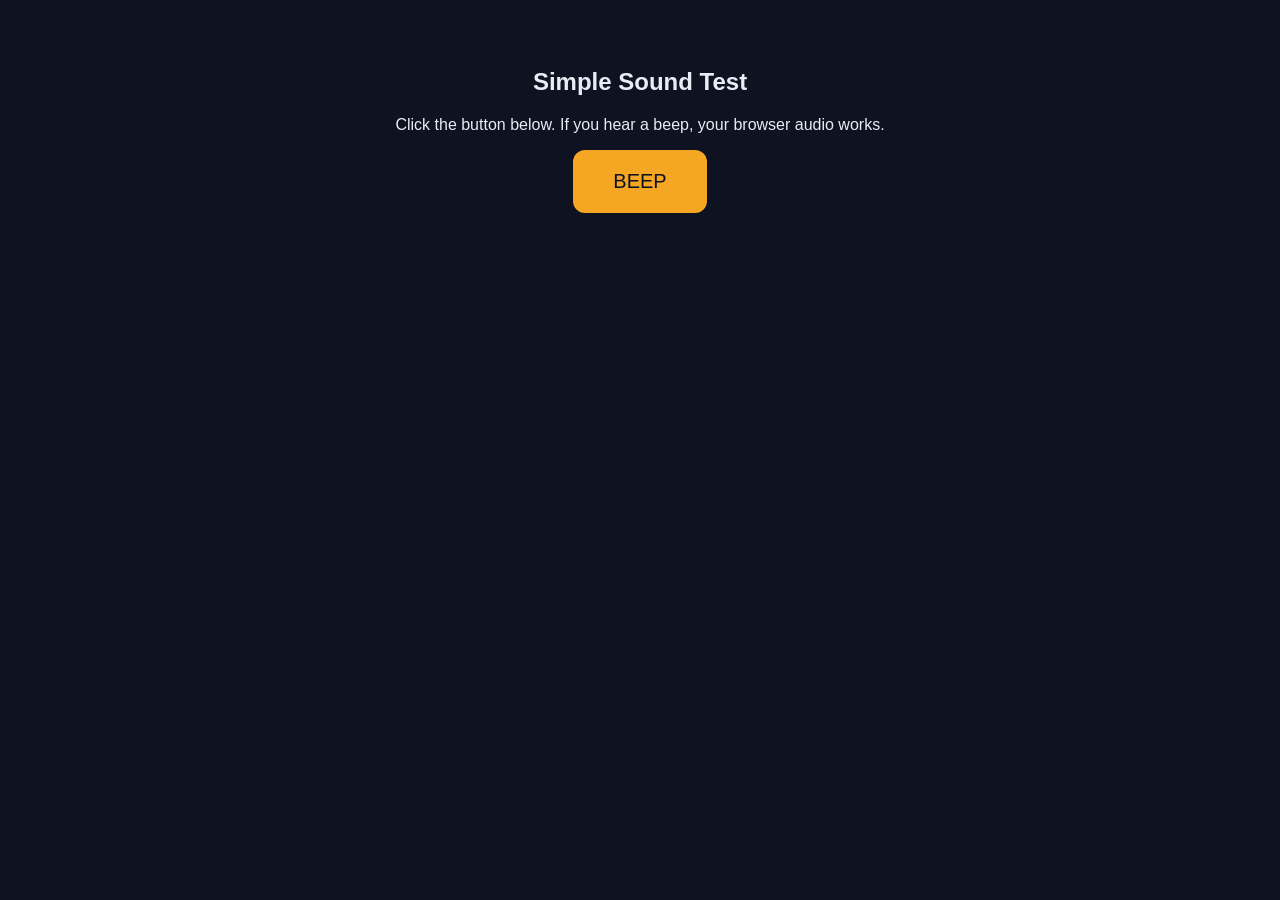
<file: app/test-beep.html>
<!DOCTYPE html>
<html>
<head><title>Beep Test</title></head>
<body style="background:#0F1221; color:#E8ECF4; font-family:sans-serif; padding:40px; text-align:center;">
  <h2>Simple Sound Test</h2>
  <p>Click the button below. If you hear a beep, your browser audio works.</p>
  <button onclick="beep()" style="padding:20px 40px; font-size:20px; cursor:pointer; border-radius:12px; background:#F5A623; color:#0F1221; border:none;">
    BEEP
  </button>
  <p id="status" style="margin-top:20px; color:#9BA3B8;"></p>
  <script>
    function beep() {
      try {
        const ctx = new (window.AudioContext || window.webkitAudioContext)();
        const osc = ctx.createOscillator();
        const gain = ctx.createGain();
        osc.frequency.value = 440;
        osc.type = 'sine';
        gain.gain.value = 0.3;
        osc.connect(gain);
        gain.connect(ctx.destination);
        osc.start();
        gain.gain.exponentialRampToValueAtTime(0.001, ctx.currentTime + 0.5);
        osc.stop(ctx.currentTime + 0.5);
        document.getElementById('status').textContent = 'AudioContext state: ' + ctx.state + ' | Sample rate: ' + ctx.sampleRate;
      } catch(e) {
        document.getElementById('status').textContent = 'ERROR: ' + e.message;
      }
    }
  </script>
</body>
</html>
</file>
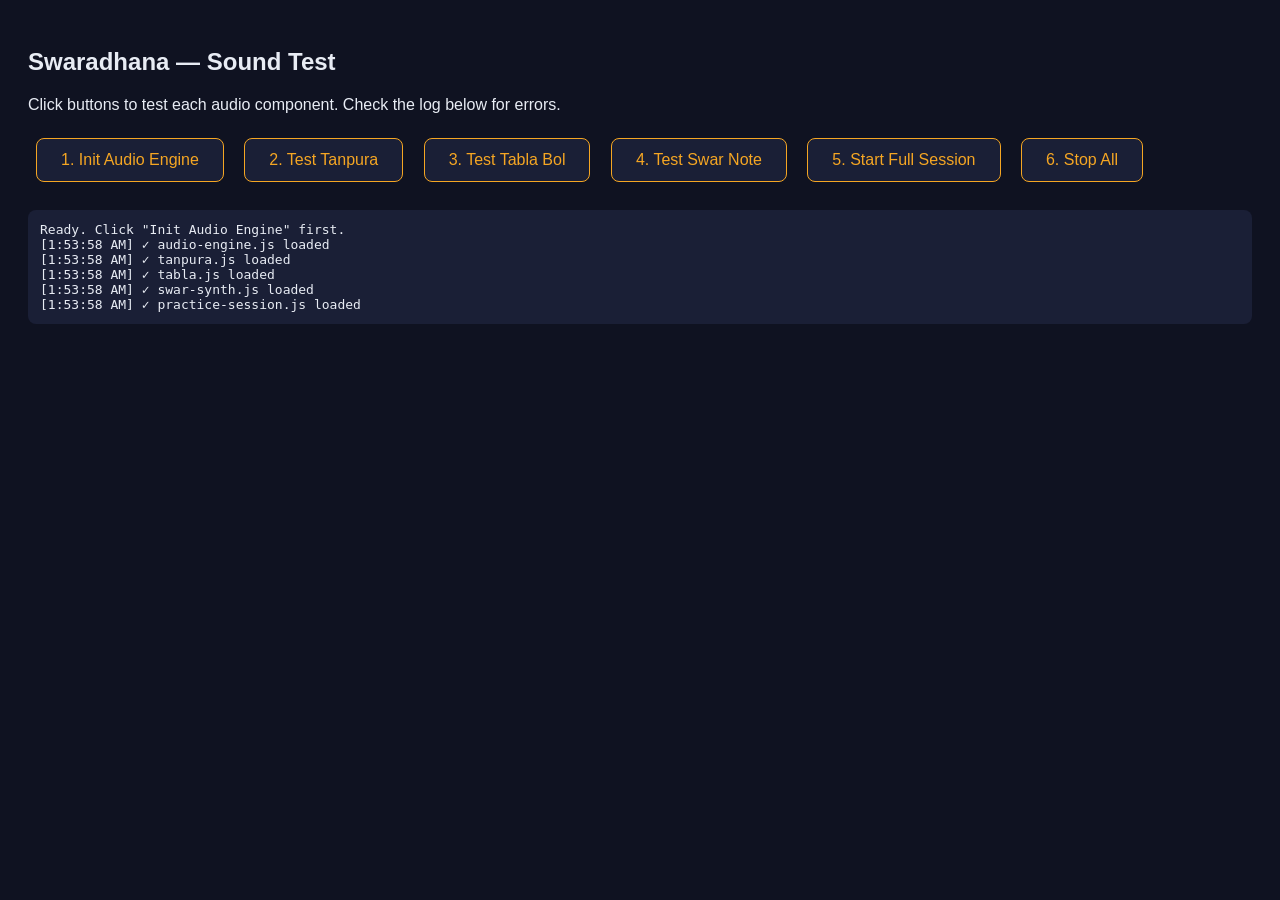
<file: app/test-sound.html>
<!DOCTYPE html>
<html>
<head>
  <title>Swaradhana Sound Test</title>
  <style>
    body { background: #0F1221; color: #E8ECF4; font-family: sans-serif; padding: 20px; }
    button { padding: 12px 24px; margin: 8px; font-size: 16px; cursor: pointer; border-radius: 8px; border: 1px solid #F5A623; background: #1A1F36; color: #F5A623; }
    button:hover { background: #242B45; }
    #log { margin-top: 20px; padding: 12px; background: #1A1F36; border-radius: 8px; font-family: monospace; font-size: 13px; white-space: pre-wrap; max-height: 400px; overflow-y: auto; }
  </style>
</head>
<body>
  <h2>Swaradhana — Sound Test</h2>
  <p>Click buttons to test each audio component. Check the log below for errors.</p>

  <button id="btn-init">1. Init Audio Engine</button>
  <button id="btn-tanpura">2. Test Tanpura</button>
  <button id="btn-tabla">3. Test Tabla Bol</button>
  <button id="btn-swar">4. Test Swar Note</button>
  <button id="btn-session">5. Start Full Session</button>
  <button id="btn-stop">6. Stop All</button>

  <div id="log">Ready. Click "Init Audio Engine" first.</div>

  <script type="module">
    const logEl = document.getElementById('log');
    function log(msg) {
      const time = new Date().toLocaleTimeString();
      logEl.textContent += `\n[${time}] ${msg}`;
      logEl.scrollTop = logEl.scrollHeight;
      console.log(msg);
    }

    let audioEngine, tanpura, tabla, swarSynth, practiceSession;

    try {
      audioEngine = (await import('./js/audio-engine.js')).default;
      log('✓ audio-engine.js loaded');
    } catch (e) { log('✗ audio-engine.js FAILED: ' + e.message); }

    try {
      tanpura = (await import('./js/tanpura.js')).default;
      log('✓ tanpura.js loaded');
    } catch (e) { log('✗ tanpura.js FAILED: ' + e.message); }

    try {
      tabla = (await import('./js/tabla.js')).default;
      log('✓ tabla.js loaded');
    } catch (e) { log('✗ tabla.js FAILED: ' + e.message); }

    try {
      swarSynth = (await import('./js/swar-synth.js')).default;
      log('✓ swar-synth.js loaded');
    } catch (e) { log('✗ swar-synth.js FAILED: ' + e.message); }

    try {
      practiceSession = (await import('./js/practice-session.js')).default;
      log('✓ practice-session.js loaded');
    } catch (e) { log('✗ practice-session.js FAILED: ' + e.message); }

    // 1. Init Audio
    document.getElementById('btn-init').addEventListener('click', async () => {
      try {
        await audioEngine.init();
        await audioEngine.resume();
        log('✓ AudioEngine initialized. State: ' + audioEngine.audioCtx.state);
        log('  Sample rate: ' + audioEngine.audioCtx.sampleRate);
      } catch (e) { log('✗ Init FAILED: ' + e.message); }
    });

    // 2. Test Tanpura
    document.getElementById('btn-tanpura').addEventListener('click', () => {
      try {
        if (!audioEngine.isInitialized) { log('✗ Init audio first!'); return; }
        tanpura.start(196.0, 0); // G key, 0 cents
        log('✓ Tanpura started at Sa=196Hz. You should hear a drone.');
      } catch (e) { log('✗ Tanpura FAILED: ' + e.message + '\n' + e.stack); }
    });

    // 3. Test Tabla
    document.getElementById('btn-tabla').addEventListener('click', () => {
      try {
        if (!audioEngine.isInitialized) { log('✗ Init audio first!'); return; }
        tabla.setSaFreq(196.0);
        const now = audioEngine.audioCtx.currentTime;
        tabla.playBolAtTime('Dha', now, 1.0);
        tabla.playBolAtTime('Dhin', now + 0.5, 0.85);
        tabla.playBolAtTime('Tin', now + 1.0, 0.5);
        tabla.playBolAtTime('Ta', now + 1.5, 0.65);
        log('✓ Tabla: Playing Dha-Dhin-Tin-Ta sequence. Listen for 4 hits.');
      } catch (e) { log('✗ Tabla FAILED: ' + e.message + '\n' + e.stack); }
    });

    // 4. Test Swar — try multiple approaches to diagnose
    document.getElementById('btn-swar').addEventListener('click', async () => {
      try {
        if (!audioEngine.isInitialized) { log('✗ Init audio first!'); return; }

        // Step A: Init swar synth
        log('  Step A: Initializing swar synth...');
        await swarSynth.init();
        log('  Synth initialized: ' + swarSynth._initialized);
        log('  Player exists: ' + !!swarSynth.player);
        log('  Active preset: ' + swarSynth.currentVoice);
        log('  Preset zones: ' + (swarSynth.activePreset?.zones?.length || 'NONE'));

        // Step B: Try playing through our signal chain
        log('  Step B: Playing through swarGain node...');
        const now = audioEngine.audioCtx.currentTime;
        const result = swarSynth.playNote(4, 'bilawal', 196.0, now, 1.0, 0.7);
        log('  playNote result: ' + JSON.stringify(result ? 'envelope returned' : 'null'));

        // Step C: Try playing directly to destination (bypass our chain)
        log('  Step C: Playing directly to audioCtx.destination...');
        const directResult = swarSynth.player.queueWaveTable(
          audioEngine.audioCtx,
          audioEngine.audioCtx.destination,
          swarSynth.activePreset,
          now + 1.5,
          60,  // Middle C MIDI note
          1.0, // 1 second duration
          0.5  // volume
        );
        log('  Direct play result: ' + (directResult ? 'envelope returned' : 'null'));
        log('  If you hear a note at 1.5s, the issue is in the signal chain routing.');
        log('  If no sound at all, WebAudioFont preset may be invalid.');

        // Step D: Check the signal chain connectivity
        log('  Step D: Signal chain check...');
        log('  swarGain value: ' + audioEngine.swarGain.gain.value);
        log('  compressor connected: ' + !!audioEngine.compressor);
        log('  masterGain value: ' + audioEngine.masterGain.gain.value);
        log('  audioCtx state: ' + audioEngine.audioCtx.state);

      } catch (e) { log('✗ Swar FAILED: ' + e.message + '\n' + e.stack); }
    });

    // 5. Full Session
    document.getElementById('btn-session').addEventListener('click', async () => {
      try {
        const { PRACTICE_DEFAULTS } = await import('./js/config.js');
        const settings = { ...PRACTICE_DEFAULTS };
        practiceSession.configure(settings);
        await practiceSession.start();
        log('✓ Full session started! Tanpura + Tabla + Harmonium.');
      } catch (e) { log('✗ Session FAILED: ' + e.message + '\n' + e.stack); }
    });

    // 6. Stop
    document.getElementById('btn-stop').addEventListener('click', () => {
      try {
        if (tanpura && tanpura.isPlaying) tanpura.stop();
        if (practiceSession) practiceSession.stop();
        log('✓ Stopped all audio.');
      } catch (e) { log('✗ Stop FAILED: ' + e.message); }
    });
  </script>
</body>
</html>
</file>
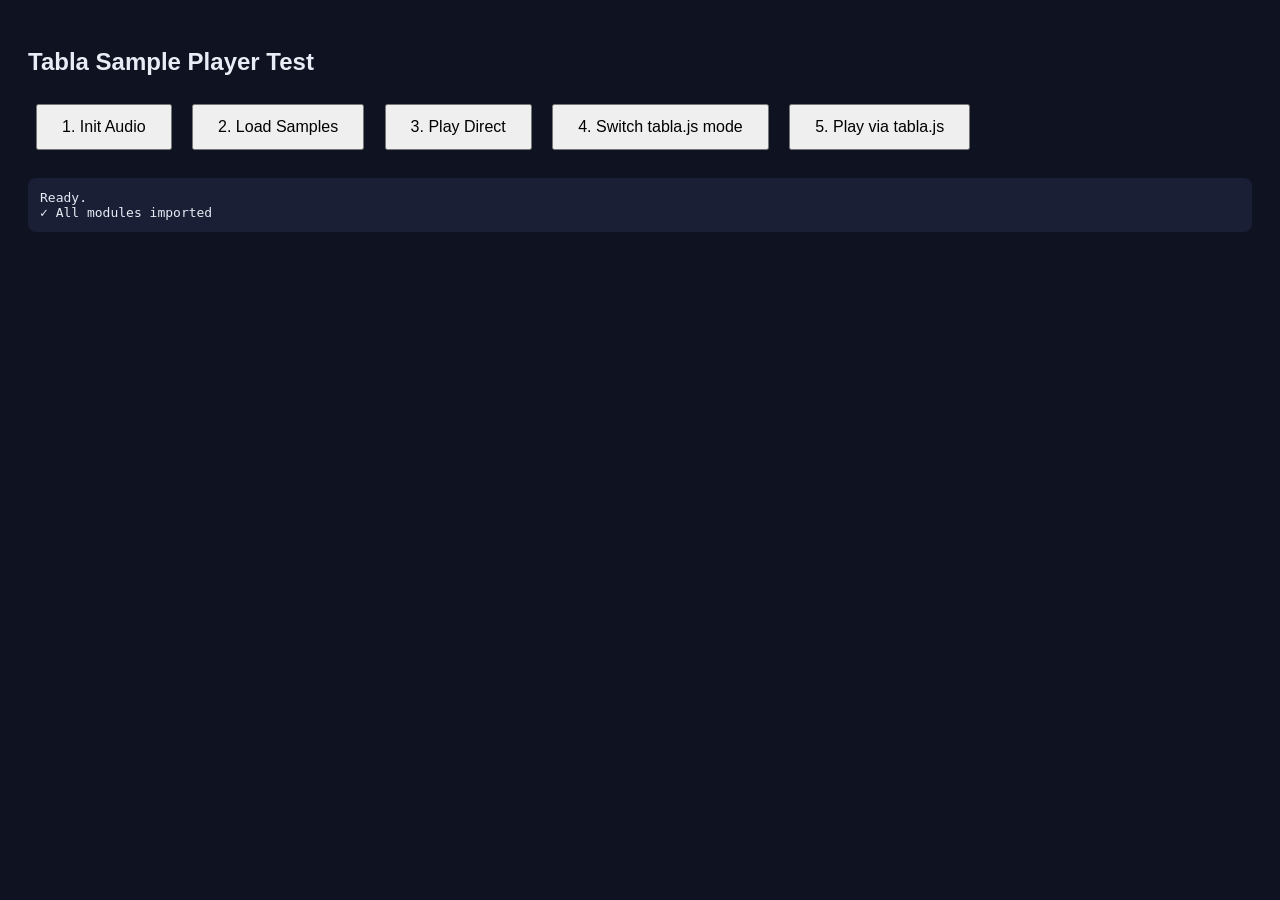
<file: app/test-tabla-samples.html>
<!DOCTYPE html>
<html>
<head><title>Tabla Sample Test</title></head>
<body style="background:#0F1221; color:#E8ECF4; font-family:sans-serif; padding:20px;">
  <h2>Tabla Sample Player Test</h2>
  <button id="btn-init" style="padding:12px 24px; margin:8px; font-size:16px; cursor:pointer;">1. Init Audio</button>
  <button id="btn-load" style="padding:12px 24px; margin:8px; font-size:16px; cursor:pointer;">2. Load Samples</button>
  <button id="btn-play" style="padding:12px 24px; margin:8px; font-size:16px; cursor:pointer;">3. Play Direct</button>
  <button id="btn-switch" style="padding:12px 24px; margin:8px; font-size:16px; cursor:pointer;">4. Switch tabla.js mode</button>
  <button id="btn-play-tabla" style="padding:12px 24px; margin:8px; font-size:16px; cursor:pointer;">5. Play via tabla.js</button>
  <div id="log" style="margin-top:20px; padding:12px; background:#1A1F36; border-radius:8px; font-family:monospace; font-size:13px; white-space:pre-wrap; max-height:400px; overflow-y:auto;">Ready.</div>

  <script type="module">
    const logEl = document.getElementById('log');
    function log(msg) { logEl.textContent += '\n' + msg; console.log(msg); }

    // Import all modules at the top level — they share the same singletons
    const audioEngine = (await import('./js/audio-engine.js')).default;
    const tablaSamplePlayer = (await import('./js/tabla-samples.js')).default;
    const tabla = (await import('./js/tabla.js')).default;
    log('✓ All modules imported');

    // 1. Init
    document.getElementById('btn-init').addEventListener('click', async () => {
      try {
        await audioEngine.init();
        await audioEngine.resume();
        log('✓ Audio init. State: ' + audioEngine.audioCtx.state + ' | isInit: ' + audioEngine.isInitialized);
      } catch(e) { log('✗ ' + e.message); }
    });

    // 2. Load samples
    document.getElementById('btn-load').addEventListener('click', async () => {
      try {
        log('Loading...');
        await tablaSamplePlayer.loadSampleSet('assets/audio/tabla/tabla_e_1');
        log('✓ Loaded ' + Object.keys(tablaSamplePlayer.buffers).length + ' buffers: ' + Object.keys(tablaSamplePlayer.buffers).join(', '));
        log('  isLoaded: ' + tablaSamplePlayer.isLoaded);
      } catch(e) { log('✗ ' + e.message + '\n' + e.stack); }
    });

    // 3. Play directly via sample player
    document.getElementById('btn-play').addEventListener('click', () => {
      try {
        if (!audioEngine.isInitialized) { log('✗ Init first!'); return; }
        if (!tablaSamplePlayer.isLoaded) { log('✗ Load first!'); return; }
        const now = audioEngine.audioCtx.currentTime;
        tablaSamplePlayer.playBol('Dha', now, 1.0);
        tablaSamplePlayer.playBol('Dhin', now + 0.6, 0.85);
        tablaSamplePlayer.playBol('Tin', now + 1.2, 0.5);
        tablaSamplePlayer.playBol('Ta', now + 1.8, 0.65);
        log('✓ Playing Dha-Dhin-Tin-Ta directly');
      } catch(e) { log('✗ ' + e.message + '\n' + e.stack); }
    });

    // 4. Switch tabla.js to sample mode
    document.getElementById('btn-switch').addEventListener('click', async () => {
      try {
        log('tabla.mode BEFORE: ' + tabla.mode);
        await tabla.setMode('assets/audio/tabla/tabla_e_1');
        log('tabla.mode AFTER: ' + tabla.mode);
        log('tablaSamplePlayer.isLoaded: ' + tablaSamplePlayer.isLoaded);
      } catch(e) { log('✗ ' + e.message + '\n' + e.stack); }
    });

    // 5. Play via tabla.js (should use samples if mode is set)
    document.getElementById('btn-play-tabla').addEventListener('click', () => {
      try {
        if (!audioEngine.isInitialized) { log('✗ Init first!'); return; }
        log('tabla.mode: ' + tabla.mode);
        const now = audioEngine.audioCtx.currentTime;
        tabla.playBolAtTime('Dha', now, 1.0, 0.6);
        tabla.playBolAtTime('Dhin', now + 0.6, 0.85, 0.6);
        tabla.playBolAtTime('Tin', now + 1.2, 0.5, 0.6);
        tabla.playBolAtTime('Ta', now + 1.8, 0.65, 0.6);
        log('✓ Playing via tabla.playBolAtTime');
      } catch(e) { log('✗ ' + e.message + '\n' + e.stack); }
    });
  </script>
</body>
</html>
</file>
<file: app/css/styles.css>
/* ==========================================================================
   Swaradhana — Design System & Theme
   A premium Hindustani Classical Music practice app
   Deep Indigo + Warm Amber palette
   ========================================================================== */

/* --------------------------------------------------------------------------
   Google Fonts
   Inter: Clean UI text (Latin)
   Noto Sans Devanagari: Hindi / Devanagari script
   -------------------------------------------------------------------------- */
@import url('https://fonts.googleapis.com/css2?family=Inter:wght@300;400;500;600;700&family=Noto+Sans+Devanagari:wght@400;600;700&display=swap');

/* --------------------------------------------------------------------------
   Design Tokens
   -------------------------------------------------------------------------- */
:root {
  /* Backgrounds — deep indigo spectrum */
  --bg-primary: #0F1221;
  --bg-secondary: #1A1F36;
  --bg-tertiary: #242B45;
  --bg-elevated: #2D3555;

  /* Accent — warm amber */
  --accent: #F5A623;
  --accent-light: #FFCB5C;
  --accent-dim: #C4841A;
  --accent-glow: rgba(245, 166, 35, 0.15);

  /* Text hierarchy */
  --text-primary: #E8ECF4;
  --text-secondary: #9BA3B8;
  --text-dim: #5C6478;

  /* Beat markers */
  --sam: #F5A623;
  --tali: #4ECDC4;
  --khali: #7B8CDE;

  /* Feedback */
  --success: #2ECC71;
  --error: #E74C3C;
  --warning: #F39C12;

  /* Borders */
  --border: rgba(255, 255, 255, 0.08);
  --border-focus: rgba(245, 166, 35, 0.4);

  /* Swara modifiers */
  --komal: #7B8CDE;
  --tivra: #E74C3C;

  /* Spacing scale */
  --space-xs: 4px;
  --space-sm: 8px;
  --space-md: 16px;
  --space-lg: 24px;
  --space-xl: 32px;
  --space-2xl: 48px;

  /* Radius scale — generous and modern */
  --radius-sm: 8px;
  --radius-md: 12px;
  --radius-lg: 16px;
  --radius-xl: 24px;

  /* Shadows — depth without borders */
  --shadow-sm: 0 1px 4px rgba(0, 0, 0, 0.2);
  --shadow-md: 0 2px 12px rgba(0, 0, 0, 0.3);
  --shadow-lg: 0 8px 32px rgba(0, 0, 0, 0.4);
  --shadow-glow: 0 0 20px var(--accent-glow);

  /* Transitions */
  --transition-fast: 0.15s ease;
  --transition-normal: 0.2s ease;
  --transition-slow: 0.3s ease;
}

/* --------------------------------------------------------------------------
   Reset
   -------------------------------------------------------------------------- */
*,
*::before,
*::after {
  margin: 0;
  padding: 0;
  box-sizing: border-box;
}

/* --------------------------------------------------------------------------
   Base
   -------------------------------------------------------------------------- */
html {
  font-size: 16px;
  -webkit-text-size-adjust: 100%;
}

body {
  font-family: 'Inter', -apple-system, BlinkMacSystemFont, 'Segoe UI', sans-serif;
  background: linear-gradient(180deg, var(--bg-primary) 0%, #0A0D18 100%);
  color: var(--text-primary);
  min-height: 100vh;
  overflow-x: hidden;
  line-height: 1.6;
  -webkit-font-smoothing: antialiased;
  -moz-osx-font-smoothing: grayscale;
}

/* --------------------------------------------------------------------------
   Typography
   -------------------------------------------------------------------------- */
h1 {
  font-size: 1.75rem;
  font-weight: 700;
  color: var(--text-primary);
  line-height: 1.3;
  letter-spacing: -0.01em;
}

h2 {
  font-size: 1.375rem;
  font-weight: 600;
  color: var(--text-primary);
  line-height: 1.35;
  letter-spacing: -0.005em;
}

h3 {
  font-size: 1.125rem;
  font-weight: 600;
  color: var(--text-primary);
  line-height: 1.4;
}

h4 {
  font-size: 1rem;
  font-weight: 500;
  color: var(--text-secondary);
  line-height: 1.4;
}

p {
  margin-bottom: var(--space-sm);
  color: var(--text-primary);
}

a {
  color: var(--accent);
  text-decoration: none;
  transition: color var(--transition-normal);
}

a:hover {
  color: var(--accent-light);
}

small {
  font-size: 0.875rem;
  color: var(--text-secondary);
}

/* Hindi / Devanagari text */
.hindi {
  font-family: 'Noto Sans Devanagari', sans-serif;
}

/* Monospace for notation and numeric input */
.monospace {
  font-family: 'SF Mono', 'Fira Code', 'Cascadia Code', 'Consolas', monospace;
  letter-spacing: 0.05em;
}

/* Section headers — uppercase labels for control groups */
.section-label {
  font-size: 0.6875rem;
  font-weight: 600;
  text-transform: uppercase;
  letter-spacing: 0.1em;
  color: var(--text-dim);
  margin-bottom: var(--space-sm);
}

/* --------------------------------------------------------------------------
   Selection & Focus
   -------------------------------------------------------------------------- */
::selection {
  background: var(--accent-dim);
  color: var(--text-primary);
}

:focus-visible {
  outline: 2px solid var(--accent);
  outline-offset: 2px;
  border-radius: var(--radius-sm);
}

/* --------------------------------------------------------------------------
   Scrollbar
   Thin, subtle, amber thumb
   -------------------------------------------------------------------------- */
::-webkit-scrollbar {
  width: 6px;
  height: 6px;
}

::-webkit-scrollbar-track {
  background: var(--bg-tertiary);
  border-radius: 3px;
}

::-webkit-scrollbar-thumb {
  background: var(--accent-dim);
  border-radius: 3px;
}

::-webkit-scrollbar-thumb:hover {
  background: var(--accent);
}

/* Firefox */
* {
  scrollbar-width: thin;
  scrollbar-color: var(--accent-dim) var(--bg-tertiary);
}

/* --------------------------------------------------------------------------
   Layout — App Container
   -------------------------------------------------------------------------- */
.app-container {
  width: 100%;
  max-width: 1200px;
  margin: 0 auto;
  padding: var(--space-md);
}

/* --------------------------------------------------------------------------
   Header — Slim, Sticky, Frosted
   -------------------------------------------------------------------------- */
.app-header {
  position: sticky;
  top: 0;
  z-index: 100;
  display: flex;
  align-items: center;
  justify-content: space-between;
  height: 56px;
  padding: 0 var(--space-md);
  background: rgba(26, 31, 54, 0.85);
  backdrop-filter: blur(16px);
  -webkit-backdrop-filter: blur(16px);
  border-bottom: 1px solid var(--border);
}

.app-header .logo {
  font-size: 1.125rem;
  font-weight: 700;
  color: var(--text-primary);
  letter-spacing: -0.01em;
}

.app-header .logo .logo-accent {
  color: var(--accent);
}

.app-header .header-actions {
  display: flex;
  align-items: center;
  gap: var(--space-sm);
}

/* --------------------------------------------------------------------------
   Settings Summary Bar — Pill Tags
   Horizontal row of tappable config pills
   -------------------------------------------------------------------------- */
.settings-summary {
  display: flex;
  flex-wrap: wrap;
  gap: var(--space-sm);
  padding: var(--space-sm) 0;
}

.settings-tag {
  display: inline-flex;
  align-items: center;
  gap: var(--space-xs);
  padding: 4px 12px;
  background: var(--bg-tertiary);
  color: var(--text-secondary);
  font-size: 0.75rem;
  font-weight: 500;
  border-radius: 999px;
  cursor: pointer;
  transition: background var(--transition-normal), color var(--transition-normal);
  border: none;
  white-space: nowrap;
  user-select: none;
}

.settings-tag:hover {
  background: var(--bg-elevated);
  color: var(--text-primary);
}

.settings-tag .tag-value {
  color: var(--accent);
  font-weight: 600;
}

/* Quick-select controls in the settings summary bar */
.quick-select {
  appearance: none;
  -webkit-appearance: none;
  background: transparent;
  color: var(--accent);
  border: none;
  font-family: inherit;
  font-size: 0.85rem;
  font-weight: 600;
  cursor: pointer;
  padding: 0 2px;
  outline: none;
}

.quick-select option {
  background: var(--bg-elevated);
  color: var(--text-primary);
}

.quick-input {
  background: transparent;
  color: var(--accent);
  border: none;
  border-bottom: 1px solid var(--accent);
  font-family: inherit;
  font-size: 0.85rem;
  font-weight: 600;
  width: 44px;
  text-align: center;
  padding: 0;
  outline: none;
  -moz-appearance: textfield;
}

.quick-input::-webkit-inner-spin-button,
.quick-input::-webkit-outer-spin-button {
  -webkit-appearance: none;
  margin: 0;
}

.quick-input:focus {
  border-bottom-color: var(--accent-light);
}

/* --------------------------------------------------------------------------
   Full Page Views — overlay the main screen entirely.
   Used for editors (Alankaar, Tabla, etc.) that need more space than a modal.
   -------------------------------------------------------------------------- */
.full-page {
  position: fixed;
  inset: 0;
  z-index: 900;
  background: var(--bg-primary);
  display: flex;
  flex-direction: column;
  overflow: hidden;
}

.full-page.hidden {
  display: none !important;
}

.full-page-header {
  display: flex;
  align-items: center;
  justify-content: space-between;
  padding: 12px 20px;
  background: var(--bg-secondary);
  border-bottom: 1px solid var(--border);
  flex-shrink: 0;
}

.full-page-header::before {
  content: '';
  display: inline-block;
  width: 30px;
  height: 35px;
  background: url('../assets/icons/swaradhana_white.png') center/contain no-repeat;
  margin-right: 10px;
  flex-shrink: 0;
}

.full-page-body {
  flex: 1;
  overflow-y: auto;
  padding: 16px 20px 32px;
  -webkit-overflow-scrolling: touch;
}

/* --------------------------------------------------------------------------
   Main Layout — Responsive Two-Column
   Mobile: single column
   Desktop (768px+): 60/40 split
   -------------------------------------------------------------------------- */
.main-layout {
  display: flex;
  flex-direction: column;
  gap: var(--space-md);
  margin-top: var(--space-md);
}

/* Practice area — left/primary column */
.main-layout .col-primary {
  display: flex;
  flex-direction: column;
  gap: var(--space-md);
}

/* Controls area — right/secondary column */
.main-layout .col-secondary {
  display: flex;
  flex-direction: column;
  gap: var(--space-md);
}

@media (min-width: 768px) {
  .main-layout {
    flex-direction: row;
    gap: var(--space-lg);
  }

  .main-layout .col-primary {
    flex: 6;
    min-width: 0;
  }

  .main-layout .col-secondary {
    flex: 4;
    min-width: 0;
  }

  h1 {
    font-size: 2rem;
  }

  h2 {
    font-size: 1.5rem;
  }

  h3 {
    font-size: 1.25rem;
  }
}

@media (min-width: 1024px) {
  .app-container {
    padding: var(--space-lg);
  }
}

/* --------------------------------------------------------------------------
   Panels & Surfaces
   No hard borders. Differentiated by background + shadow.
   -------------------------------------------------------------------------- */
.panel {
  background: var(--bg-secondary);
  border-radius: var(--radius-lg);
  padding: var(--space-lg);
  box-shadow: var(--shadow-md);
  transition: background var(--transition-normal);
}

.panel-elevated {
  background: var(--bg-elevated);
  border-radius: var(--radius-lg);
  padding: var(--space-lg);
  box-shadow: var(--shadow-lg);
}

/* Practice area gets a slightly brighter treatment */
.practice-panel {
  background: var(--bg-secondary);
  border-radius: var(--radius-lg);
  padding: var(--space-lg);
  box-shadow: var(--shadow-md);
  position: relative;
}

/* Subtle amber accent bar on the left edge of the practice panel */
.practice-panel::before {
  content: '';
  position: absolute;
  top: var(--space-md);
  bottom: var(--space-md);
  left: 0;
  width: 3px;
  background: linear-gradient(180deg, var(--accent), var(--accent-dim));
  border-radius: 0 2px 2px 0;
}

/* Section divider within controls — no border, just spacing */
.control-section {
  padding: var(--space-md) 0;
}

.control-section + .control-section {
  border-top: 1px solid var(--border);
}

.control-section .section-label {
  margin-bottom: var(--space-md);
}

/* --------------------------------------------------------------------------
   Notation Display
   Large, readable, generous line-height
   -------------------------------------------------------------------------- */
.notation-display {
  font-family: 'Noto Sans Devanagari', 'Inter', sans-serif;
  font-size: 1.375rem;
  line-height: 2;
  color: var(--text-primary);
  padding: var(--space-md);
  background: rgba(15, 18, 33, 0.6);
  border-radius: var(--radius-md);
  min-height: 120px;
  letter-spacing: 0.02em;
}

.notation-display .active-note {
  color: var(--accent);
  font-weight: 700;
  text-shadow: 0 0 12px var(--accent-glow);
}

.notation-display .komal-note {
  color: var(--komal);
}

.notation-display .tivra-note {
  color: var(--tivra);
}

/* --------------------------------------------------------------------------
   Beat Grid
   Horizontal scrolling row of beat cells
   -------------------------------------------------------------------------- */
.beat-grid {
  display: flex;
  gap: var(--space-xs);
  overflow-x: auto;
  padding: var(--space-sm) 0;
  -webkit-overflow-scrolling: touch;
}

.beat-cell {
  flex: 0 0 auto;
  min-width: 48px;
  min-height: 48px;
  display: flex;
  align-items: center;
  justify-content: center;
  background: var(--bg-tertiary);
  border-radius: var(--radius-sm);
  font-size: 0.875rem;
  font-weight: 500;
  color: var(--text-secondary);
  cursor: pointer;
  transition: background var(--transition-normal), color var(--transition-normal),
    transform var(--transition-fast);
  user-select: none;
}

.beat-cell:hover {
  background: var(--bg-elevated);
  color: var(--text-primary);
}

.beat-cell.active {
  background: var(--accent);
  color: var(--bg-primary);
  font-weight: 700;
  transform: scale(1.05);
}

.beat-cell.sam {
  box-shadow: inset 0 -3px 0 var(--sam);
}

.beat-cell.tali {
  box-shadow: inset 0 -3px 0 var(--tali);
}

.beat-cell.khali {
  box-shadow: inset 0 -3px 0 var(--khali);
}

/* --------------------------------------------------------------------------
   Buttons
   Three tiers: primary, secondary, ghost
   All touch-friendly (min 44px)
   -------------------------------------------------------------------------- */
button,
.btn {
  font-family: 'Inter', sans-serif;
  font-size: 0.875rem;
  font-weight: 600;
  border: none;
  cursor: pointer;
  transition: all var(--transition-normal);
  user-select: none;
  -webkit-tap-highlight-color: transparent;
}

.btn {
  display: inline-flex;
  align-items: center;
  justify-content: center;
  gap: var(--space-sm);
  min-height: 44px;
  padding: 0 var(--space-lg);
  border-radius: var(--radius-md);
  text-decoration: none;
  white-space: nowrap;
}

/* Primary — solid amber, dark text */
.btn-primary {
  background: var(--accent);
  color: var(--bg-primary);
  font-weight: 700;
}

.btn-primary:hover {
  background: var(--accent-light);
  box-shadow: var(--shadow-glow);
}

.btn-primary:active {
  background: var(--accent-dim);
  transform: scale(0.97);
}

.btn-primary:disabled {
  background: var(--bg-tertiary);
  color: var(--text-dim);
  cursor: not-allowed;
  box-shadow: none;
}

/* Secondary — transparent with amber border */
.btn-secondary {
  background: transparent;
  color: var(--accent);
  border: 1.5px solid var(--accent);
}

.btn-secondary:hover {
  background: var(--accent-glow);
  border-color: var(--accent-light);
  color: var(--accent-light);
}

.btn-secondary:active {
  background: rgba(245, 166, 35, 0.1);
  transform: scale(0.97);
}

.btn-secondary:disabled {
  border-color: var(--text-dim);
  color: var(--text-dim);
  cursor: not-allowed;
}

/* Ghost — text only, amber on hover */
.btn-ghost {
  background: transparent;
  color: var(--text-secondary);
  padding: 0 var(--space-md);
}

.btn-ghost:hover {
  color: var(--accent);
  background: var(--accent-glow);
}

.btn-ghost:active {
  color: var(--accent-dim);
}

/* Transport buttons — extra large for play/pause/stop */
.btn-transport {
  min-height: 56px;
  min-width: 56px;
  padding: 0 var(--space-xl);
  font-size: 1rem;
  font-weight: 700;
  border-radius: var(--radius-md);
}

.btn-transport.btn-primary {
  box-shadow: var(--shadow-md);
}

.btn-transport.btn-primary:hover {
  box-shadow: var(--shadow-glow), var(--shadow-md);
}

/* Icon-only button */
.btn-icon {
  min-height: 44px;
  min-width: 44px;
  padding: 0;
  border-radius: var(--radius-md);
  background: transparent;
  color: var(--text-secondary);
  display: inline-flex;
  align-items: center;
  justify-content: center;
}

.btn-icon:hover {
  background: var(--bg-tertiary);
  color: var(--text-primary);
}

/* Small button variant */
.btn-sm {
  min-height: 36px;
  padding: 0 var(--space-md);
  font-size: 0.8125rem;
  border-radius: var(--radius-sm);
}

/* --------------------------------------------------------------------------
   Form Inputs
   -------------------------------------------------------------------------- */
input[type="text"],
input[type="number"],
input[type="search"],
select,
textarea {
  font-family: 'Inter', sans-serif;
  font-size: 0.875rem;
  color: var(--text-primary);
  background: var(--bg-tertiary);
  border: 1.5px solid transparent;
  border-radius: var(--radius-sm);
  padding: 10px var(--space-md);
  min-height: 44px;
  width: 100%;
  transition: border-color var(--transition-normal), background var(--transition-normal),
    box-shadow var(--transition-normal);
  outline: none;
}

input[type="text"]:hover,
input[type="number"]:hover,
input[type="search"]:hover,
select:hover,
textarea:hover {
  background: var(--bg-elevated);
}

input[type="text"]:focus,
input[type="number"]:focus,
input[type="search"]:focus,
select:focus,
textarea:focus {
  border-color: var(--border-focus);
  background: var(--bg-elevated);
  box-shadow: 0 0 0 3px var(--accent-glow);
  outline: none;
}

input[type="text"]::placeholder,
input[type="number"]::placeholder,
input[type="search"]::placeholder,
textarea::placeholder {
  color: var(--text-dim);
}

select {
  cursor: pointer;
  appearance: none;
  background-image: url("data:image/svg+xml,%3Csvg width='12' height='8' viewBox='0 0 12 8' fill='none' xmlns='http://www.w3.org/2000/svg'%3E%3Cpath d='M1 1.5L6 6.5L11 1.5' stroke='%239BA3B8' stroke-width='1.5' stroke-linecap='round' stroke-linejoin='round'/%3E%3C/svg%3E");
  background-repeat: no-repeat;
  background-position: right 12px center;
  padding-right: 36px;
}

label {
  font-size: 0.8125rem;
  font-weight: 500;
  color: var(--text-secondary);
  margin-bottom: var(--space-xs);
  display: block;
}

/* --------------------------------------------------------------------------
   Range Sliders
   Custom styled: thin track, amber thumb with glow
   -------------------------------------------------------------------------- */
input[type="range"] {
  -webkit-appearance: none;
  appearance: none;
  width: 100%;
  height: 4px;
  background: var(--bg-tertiary);
  border-radius: 2px;
  outline: none;
  cursor: pointer;
  transition: background var(--transition-normal);
}

/* WebKit thumb */
input[type="range"]::-webkit-slider-thumb {
  -webkit-appearance: none;
  width: 20px;
  height: 20px;
  border-radius: 50%;
  background: var(--accent);
  border: none;
  cursor: pointer;
  box-shadow: 0 1px 4px rgba(0, 0, 0, 0.3);
  transition: box-shadow var(--transition-normal), transform var(--transition-fast);
}

input[type="range"]::-webkit-slider-thumb:hover {
  box-shadow: 0 0 0 6px var(--accent-glow), 0 1px 4px rgba(0, 0, 0, 0.3);
  transform: scale(1.1);
}

input[type="range"]:focus::-webkit-slider-thumb {
  box-shadow: 0 0 0 8px var(--accent-glow), 0 1px 4px rgba(0, 0, 0, 0.3);
}

/* Firefox thumb */
input[type="range"]::-moz-range-thumb {
  width: 20px;
  height: 20px;
  border-radius: 50%;
  background: var(--accent);
  border: none;
  cursor: pointer;
  box-shadow: 0 1px 4px rgba(0, 0, 0, 0.3);
}

input[type="range"]::-moz-range-thumb:hover {
  box-shadow: 0 0 0 6px var(--accent-glow), 0 1px 4px rgba(0, 0, 0, 0.3);
}

/* Firefox track fill */
input[type="range"]::-moz-range-progress {
  background: var(--accent);
  height: 4px;
  border-radius: 2px;
}

input[type="range"]::-moz-range-track {
  background: var(--bg-tertiary);
  height: 4px;
  border-radius: 2px;
  border: none;
}

/* Vertical slider variant (for mixer) */
input[type="range"].slider-vertical {
  writing-mode: vertical-lr;
  direction: rtl;
  width: 4px;
  height: 100px;
}

/* --------------------------------------------------------------------------
   Toggle Switch
   Track: 44x24, amber when on
   Thumb: 20px white circle
   -------------------------------------------------------------------------- */
.toggle {
  position: relative;
  display: inline-flex;
  align-items: center;
  cursor: pointer;
  gap: var(--space-sm);
  user-select: none;
}

.toggle input[type="checkbox"] {
  position: absolute;
  opacity: 0;
  width: 0;
  height: 0;
}

.toggle .toggle-track {
  position: relative;
  width: 44px;
  height: 24px;
  background: var(--bg-tertiary);
  border-radius: 12px;
  transition: background var(--transition-normal);
  flex-shrink: 0;
}

.toggle .toggle-track::after {
  content: '';
  position: absolute;
  top: 2px;
  left: 2px;
  width: 20px;
  height: 20px;
  background: #fff;
  border-radius: 50%;
  transition: transform var(--transition-normal);
  box-shadow: 0 1px 3px rgba(0, 0, 0, 0.3);
}

.toggle input[type="checkbox"]:checked + .toggle-track {
  background: var(--accent);
}

.toggle input[type="checkbox"]:checked + .toggle-track::after {
  transform: translateX(20px);
}

.toggle input[type="checkbox"]:focus-visible + .toggle-track {
  box-shadow: 0 0 0 3px var(--accent-glow);
}

.toggle .toggle-label {
  font-size: 0.875rem;
  color: var(--text-secondary);
}

/* --------------------------------------------------------------------------
   Instrument Mixer Strip
   Desktop: horizontal row of vertical channel strips
   Mobile: compact horizontal bar at bottom
   -------------------------------------------------------------------------- */
.mixer-strip {
  display: flex;
  gap: var(--space-md);
  padding: var(--space-md) 0;
}

.mixer-channel {
  display: flex;
  flex-direction: column;
  align-items: center;
  gap: var(--space-sm);
  min-width: 64px;
}

.mixer-channel .channel-icon {
  font-size: 1.25rem;
  color: var(--text-secondary);
}

.mixer-channel .channel-name {
  font-size: 0.6875rem;
  font-weight: 500;
  color: var(--text-dim);
  text-transform: uppercase;
  letter-spacing: 0.05em;
  text-align: center;
}

.mixer-channel .channel-slider {
  flex: 1;
  min-height: 80px;
}

.mixer-channel .mute-btn {
  width: 32px;
  height: 32px;
  border-radius: var(--radius-sm);
  background: var(--bg-tertiary);
  color: var(--text-dim);
  border: none;
  cursor: pointer;
  display: flex;
  align-items: center;
  justify-content: center;
  font-size: 0.75rem;
  font-weight: 700;
  transition: all var(--transition-normal);
}

.mixer-channel .mute-btn:hover {
  background: var(--bg-elevated);
  color: var(--text-secondary);
}

.mixer-channel .mute-btn.muted {
  background: var(--error);
  color: var(--text-primary);
}

/* Mobile: horizontal compact mixer */
@media (max-width: 767px) {
  .mixer-strip {
    overflow-x: auto;
    padding: var(--space-sm);
    background: var(--bg-secondary);
    border-radius: var(--radius-lg) var(--radius-lg) 0 0;
    -webkit-overflow-scrolling: touch;
  }

  .mixer-channel {
    min-width: 56px;
  }

  .mixer-channel .channel-slider {
    min-height: 60px;
  }
}

/* --------------------------------------------------------------------------
   Modals
   Mobile: bottom sheet (slide up)
   Desktop: centered with backdrop blur
   -------------------------------------------------------------------------- */
.modal-backdrop {
  position: fixed;
  inset: 0;
  z-index: 500;
  background: rgba(0, 0, 0, 0.6);
  backdrop-filter: blur(4px);
  -webkit-backdrop-filter: blur(4px);
  display: flex;
  align-items: flex-end;
  justify-content: center;
  opacity: 0;
  visibility: hidden;
  transition: opacity var(--transition-slow), visibility var(--transition-slow);
}

.modal-backdrop.open {
  opacity: 1;
  visibility: visible;
}

.modal {
  width: 100%;
  max-height: 85vh;
  background: var(--bg-elevated);
  border-radius: var(--radius-xl) var(--radius-xl) 0 0;
  padding: var(--space-lg);
  overflow-y: auto;
  transform: translateY(100%);
  transition: transform var(--transition-slow);
  box-shadow: var(--shadow-lg);
}

.modal-backdrop.open .modal {
  transform: translateY(0);
}

.modal-header {
  display: flex;
  align-items: center;
  justify-content: space-between;
  margin-bottom: var(--space-lg);
}

.modal-header h2 {
  font-size: 1.25rem;
}

/* Drag handle for mobile bottom sheet */
.modal .drag-handle {
  width: 36px;
  height: 4px;
  background: var(--text-dim);
  border-radius: 2px;
  margin: 0 auto var(--space-md);
}

/* Desktop: centered modal */
@media (min-width: 768px) {
  .modal-backdrop {
    align-items: center;
  }

  .modal {
    max-width: 560px;
    max-height: 80vh;
    border-radius: var(--radius-lg);
    transform: translateY(20px) scale(0.97);
    opacity: 0;
  }

  .modal-backdrop.open .modal {
    transform: translateY(0) scale(1);
    opacity: 1;
  }

  .modal .drag-handle {
    display: none;
  }
}

/* --------------------------------------------------------------------------
   Badges
   Pill-shaped labels
   -------------------------------------------------------------------------- */
.badge {
  display: inline-flex;
  align-items: center;
  justify-content: center;
  font-size: 0.6875rem;
  font-weight: 600;
  line-height: 1;
  color: var(--bg-primary);
  background: var(--accent);
  border-radius: 999px;
  padding: 3px 10px;
  white-space: nowrap;
  letter-spacing: 0.02em;
}

.badge-teal {
  background: var(--tali);
}

.badge-komal {
  background: var(--komal);
  color: var(--text-primary);
}

.badge-tivra {
  background: var(--tivra);
  color: var(--text-primary);
}

.badge-success {
  background: var(--success);
}

.badge-error {
  background: var(--error);
  color: var(--text-primary);
}

.badge-warning {
  background: var(--warning);
}

.badge-outline {
  background: transparent;
  color: var(--accent);
  border: 1.5px solid var(--accent);
}

.badge-dim {
  background: var(--bg-tertiary);
  color: var(--text-secondary);
}

/* --------------------------------------------------------------------------
   Utility Classes — Display & Visibility
   -------------------------------------------------------------------------- */
.hidden {
  display: none !important;
}

.sr-only {
  position: absolute;
  width: 1px;
  height: 1px;
  padding: 0;
  margin: -1px;
  overflow: hidden;
  clip: rect(0, 0, 0, 0);
  white-space: nowrap;
  border: 0;
}

/* --------------------------------------------------------------------------
   Utility Classes — Flexbox
   -------------------------------------------------------------------------- */
.flex {
  display: flex;
}

.flex-col {
  display: flex;
  flex-direction: column;
}

.flex-center {
  display: flex;
  align-items: center;
  justify-content: center;
}

.flex-between {
  display: flex;
  align-items: center;
  justify-content: space-between;
}

.flex-wrap {
  flex-wrap: wrap;
}

.items-center {
  align-items: center;
}

.items-start {
  align-items: flex-start;
}

/* --------------------------------------------------------------------------
   Utility Classes — Spacing (Gap)
   -------------------------------------------------------------------------- */
.gap-xs {
  gap: var(--space-xs);
}

.gap-sm {
  gap: var(--space-sm);
}

.gap-md {
  gap: var(--space-md);
}

.gap-lg {
  gap: var(--space-lg);
}

/* --------------------------------------------------------------------------
   Utility Classes — Text Colors
   -------------------------------------------------------------------------- */
.text-accent {
  color: var(--accent);
}

.text-teal {
  color: var(--tali);
}

.text-komal {
  color: var(--komal);
}

.text-tivra {
  color: var(--tivra);
}

.text-dim {
  color: var(--text-dim);
}

.text-secondary {
  color: var(--text-secondary);
}

.text-success {
  color: var(--success);
}

.text-error {
  color: var(--error);
}

.text-warning {
  color: var(--warning);
}

/* --------------------------------------------------------------------------
   Utility Classes — Misc
   -------------------------------------------------------------------------- */
.truncate {
  overflow: hidden;
  text-overflow: ellipsis;
  white-space: nowrap;
}

.full-width {
  width: 100%;
}

.text-center {
  text-align: center;
}

.text-right {
  text-align: right;
}

/* --------------------------------------------------------------------------
   Feedback Indicators
   Used during practice for note accuracy
   -------------------------------------------------------------------------- */
.feedback-correct {
  color: var(--success);
  text-shadow: 0 0 8px rgba(46, 204, 113, 0.3);
}

.feedback-wrong {
  color: var(--error);
  text-shadow: 0 0 8px rgba(231, 76, 60, 0.3);
}

.feedback-off-rhythm {
  color: var(--warning);
  text-shadow: 0 0 8px rgba(243, 156, 18, 0.3);
}

/* --------------------------------------------------------------------------
   Animations & Keyframes
   -------------------------------------------------------------------------- */
@keyframes fadeIn {
  from {
    opacity: 0;
  }
  to {
    opacity: 1;
  }
}

@keyframes slideUp {
  from {
    opacity: 0;
    transform: translateY(12px);
  }
  to {
    opacity: 1;
    transform: translateY(0);
  }
}

@keyframes pulse {
  0%,
  100% {
    opacity: 1;
  }
  50% {
    opacity: 0.6;
  }
}

@keyframes beatPulse {
  0% {
    transform: scale(1);
  }
  50% {
    transform: scale(1.08);
  }
  100% {
    transform: scale(1);
  }
}

.animate-fade-in {
  animation: fadeIn var(--transition-slow) ease forwards;
}

.animate-slide-up {
  animation: slideUp var(--transition-slow) ease forwards;
}

.animate-pulse {
  animation: pulse 1.5s ease-in-out infinite;
}

.animate-beat {
  animation: beatPulse 0.3s ease;
}

/* --------------------------------------------------------------------------
   Print — hide everything except notation
   -------------------------------------------------------------------------- */
@media print {
  body {
    background: #fff;
    color: #000;
  }

  .app-header,
  .col-secondary,
  .settings-summary,
  .mixer-strip,
  .btn {
    display: none !important;
  }

  .notation-display {
    font-size: 1rem;
    color: #000;
    background: none;
    box-shadow: none;
  }
}

/* ==========================================================================
   Mobile responsive tuning — main-screen typography + header fit
   Inline styles in index.html are overridden with `!important` where needed.
   ========================================================================== */

/* Header: keep icons aligned right; allow the Key tile to shrink rather than
   push icons off-screen. */
.header {
  flex-wrap: nowrap;
}
.header > div:first-child { flex: 1 1 auto; min-width: 0; }
.header > div:last-child { flex: 0 0 auto; }
.header .btn-icon { flex-shrink: 0; }
#btn-open-key { min-width: 0; flex-shrink: 1; }

/* Settings grid — ellipsise labels that don't fit, rather than overflowing. */
#settings-grid .tile-value,
#settings-grid select {
  max-width: 100%;
  overflow: hidden;
  text-overflow: ellipsis;
  white-space: nowrap;
}

/* ---------- Large phones / portrait tablet (<= 640 px) ---------- */
@media (max-width: 640px) {
  body { font-size: 0.92rem; }

  /* Header */
  .header { padding: 6px 10px !important; gap: 4px !important; }
  .header .btn-icon { min-width: 36px !important; min-height: 36px !important; padding: 4px !important; }
  .header .btn-icon svg { width: 20px !important; height: 20px !important; }
  #key-display { font-size: 1.5rem !important; }
  #fine-tune-display { font-size: 0.75rem !important; }

  /* Settings grid */
  #settings-grid { gap: 6px !important; padding: 6px 10px !important; }
  .setting-tile { padding: 6px 10px !important; }
  .tile-label { font-size: 0.65rem !important; }
  .tile-value { font-size: 0.9rem !important; }
  #settings-grid select { font-size: 0.9rem !important; font-weight: 500 !important; }
  #settings-grid button { font-size: 0.75rem !important; }
  #btn-tabla-quick-toggle,
  #btn-tanpura-quick-toggle {
    width: 30px !important; height: 30px !important; font-size: 0.8rem !important;
  }

  /* Exercise bar + mode buttons */
  #exercise-display { font-size: 0.9rem !important; }
  #main-mode-bar .btn { font-size: 0.75rem !important; padding: 6px 10px !important; }

  /* Transport row — Completed / Target labels + buttons */
  #timer-display, #target-display { font-size: 0.78rem !important; }
  #btn-start, #btn-pause, #btn-stop {
    font-size: 0.75rem !important;
    padding: 5px 10px !important;
    min-height: 30px !important;
    flex-shrink: 0;
  }
}

/* ---------- Standard phones (<= 480 px) ---------- */
@media (max-width: 480px) {
  body { font-size: 0.88rem; }

  .header { padding: 4px 8px !important; }
  .header .btn-icon { min-width: 32px !important; min-height: 32px !important; }
  .header .btn-icon svg { width: 18px !important; height: 18px !important; }
  #key-display { font-size: 1.35rem !important; }

  #settings-grid { padding: 6px 8px !important; }
  .setting-tile { padding: 5px 8px !important; }
  .tile-label { font-size: 0.62rem !important; }
  .tile-value { font-size: 0.82rem !important; }
  #settings-grid select { font-size: 0.82rem !important; }

  #btn-tabla-quick-toggle,
  #btn-tanpura-quick-toggle {
    width: 26px !important; height: 26px !important; font-size: 0.7rem !important;
    right: 6px !important;
  }

  #tanpura-display { font-size: 0.78rem !important; }
  #taal-display { font-size: 0.85rem !important; }

  /* Transport — tighter so Start/Pause/Stop fit without overflow */
  #timer-display, #target-display { font-size: 0.72rem !important; }
  #btn-start, #btn-pause, #btn-stop {
    font-size: 0.7rem !important;
    padding: 4px 8px !important;
    min-height: 28px !important;
  }
}

/* ---------- Small phones (<= 380 px) — iPhone SE, older Androids ---------- */
@media (max-width: 380px) {
  .header .logo, #swaradhana-logo, .header img { display: none !important; }
  .header { gap: 2px !important; }
  .header .btn-icon { min-width: 28px !important; min-height: 28px !important; }
  .header .btn-icon svg { width: 16px !important; height: 16px !important; }
  #key-display { font-size: 1.2rem !important; }
  #fine-tune-display { font-size: 0.7rem !important; }

  /* Keep the 2-column layout even on very narrow screens — user prefers
     a tight, no-scroll main page. Content shrinks rather than reflows. */
  .setting-tile { padding: 5px 6px !important; }
  .tile-label { font-size: 0.58rem !important; }
  .tile-value, #settings-grid select { font-size: 0.78rem !important; font-weight: 500 !important; }
  #settings-grid { gap: 4px !important; padding: 4px 6px !important; }
  #btn-tabla-quick-toggle,
  #btn-tanpura-quick-toggle {
    width: 22px !important; height: 22px !important; font-size: 0.65rem !important;
    right: 4px !important;
  }
  .setting-tile[style*="padding-right"] { padding-right: 32px !important; }

  /* Exercise + mode buttons */
  #main-mode-bar .btn { font-size: 0.7rem !important; padding: 4px 8px !important; }

  /* Transport — tighter again so everything fits on iPhone-SE width */
  #timer-display, #target-display { font-size: 0.68rem !important; }
  #btn-start, #btn-pause, #btn-stop {
    font-size: 0.65rem !important;
    padding: 3px 6px !important;
    min-height: 26px !important;
  }
}

/* ---------- Ensure select option popups stay readable (desktop default) ---- */
#settings-grid select option {
  font-size: 0.95rem;
}
</file>
<file: app/css/components.css>
/* ==========================================================================
   Swaradhana — Component Library
   Design: Deep indigo/amber palette. Modern, spacious, premium.
   No borders on cards. Large touch targets. Smooth transitions.
   Mobile-first responsive.
   ========================================================================== */


/* ==========================================================================
   1. BUTTONS — Base
   ========================================================================== */

.btn {
  display: inline-flex;
  align-items: center;
  justify-content: center;
  gap: 8px;
  background: transparent;
  color: var(--text-primary);
  border: 1px solid var(--border);
  border-radius: 12px;
  padding: 10px 20px;
  font-family: inherit;
  font-size: 0.9375rem;
  font-weight: 500;
  line-height: 1.4;
  cursor: pointer;
  transition: background 0.2s ease, border-color 0.2s ease, color 0.2s ease,
              box-shadow 0.2s ease, transform 0.15s ease;
  min-height: 44px;
  user-select: none;
  -webkit-tap-highlight-color: transparent;
  white-space: nowrap;
}

.btn:hover {
  background: var(--bg-tertiary);
  border-color: var(--accent);
}

.btn:active {
  transform: scale(0.97);
}

.btn:disabled {
  opacity: 0.35;
  cursor: not-allowed;
  pointer-events: none;
}


/* --------------------------------------------------------------------------
   1a. Button Variants
   -------------------------------------------------------------------------- */

/* Primary — solid amber with dark text */
.btn-primary {
  background: var(--accent);
  color: #0F1221;
  border-color: var(--accent);
  font-weight: 600;
}

.btn-primary:hover {
  background: var(--accent-light);
  border-color: var(--accent-light);
  color: #0F1221;
}

.btn-primary:active {
  background: var(--accent);
}

/* Active — amber glow outline */
.btn-active {
  background: var(--accent-glow);
  border-color: var(--accent);
  color: var(--accent);
}

/* Ghost — no border, no background, just text */
.btn-ghost {
  border: none;
  background: transparent;
  padding: 10px 16px;
}

.btn-ghost:hover {
  background: transparent;
  border: none;
  color: var(--accent);
}

/* Danger — error-red outline */
.btn-danger {
  border-color: var(--error);
  color: var(--error);
}

.btn-danger:hover {
  background: rgba(239, 68, 68, 0.1);
  border-color: var(--error);
  color: var(--error);
}


/* --------------------------------------------------------------------------
   1b. Button Sizes
   -------------------------------------------------------------------------- */

.btn-sm {
  padding: 6px 12px;
  font-size: 0.85rem;
  min-height: 36px;
  border-radius: 8px;
}

.btn-lg {
  padding: 14px 28px;
  font-size: 1.1rem;
  min-height: 56px;
  border-radius: 16px;
}

/* Icon-only button — square, centered */
.btn-icon {
  width: 44px;
  height: 44px;
  padding: 0;
  display: inline-flex;
  align-items: center;
  justify-content: center;
  flex-shrink: 0;
}


/* --------------------------------------------------------------------------
   1c. Button Group — connected row of buttons
   -------------------------------------------------------------------------- */

.btn-group {
  display: flex;
  flex-direction: row;
  gap: 4px;
}

.btn-group .btn {
  border-radius: 0;
}

.btn-group .btn:first-child {
  border-radius: 12px 0 0 12px;
}

.btn-group .btn:last-child {
  border-radius: 0 12px 12px 0;
}

.btn-group .btn:only-child {
  border-radius: 12px;
}

.btn-group .btn-active {
  z-index: 1;
}


/* ==========================================================================
   2. SLIDERS (range input)
   Full custom styling for WebKit and Firefox
   ========================================================================== */

input[type="range"] {
  -webkit-appearance: none;
  appearance: none;
  width: 100%;
  height: 6px;
  background: var(--bg-tertiary);
  border-radius: 3px;
  outline: none;
  cursor: pointer;
  min-height: 44px;
  padding: 19px 0;
  background-clip: content-box;
}

/* WebKit track */
input[type="range"]::-webkit-slider-runnable-track {
  height: 6px;
  border-radius: 3px;
  background: var(--bg-tertiary);
}

/* WebKit thumb */
input[type="range"]::-webkit-slider-thumb {
  -webkit-appearance: none;
  appearance: none;
  width: 22px;
  height: 22px;
  border-radius: 50%;
  background: var(--accent);
  border: none;
  box-shadow: 0 2px 8px rgba(0, 0, 0, 0.3);
  cursor: pointer;
  margin-top: -8px;
  transition: box-shadow 0.15s ease, transform 0.15s ease;
}

input[type="range"]::-webkit-slider-thumb:hover {
  transform: scale(1.12);
  box-shadow: 0 2px 12px rgba(0, 0, 0, 0.4);
}

input[type="range"]:focus::-webkit-slider-thumb {
  box-shadow: 0 0 0 4px var(--accent-glow), 0 2px 8px rgba(0, 0, 0, 0.3);
}

/* Firefox track */
input[type="range"]::-moz-range-track {
  height: 6px;
  border-radius: 3px;
  background: var(--bg-tertiary);
  border: none;
}

/* Firefox thumb */
input[type="range"]::-moz-range-thumb {
  width: 22px;
  height: 22px;
  border-radius: 50%;
  background: var(--accent);
  border: none;
  box-shadow: 0 2px 8px rgba(0, 0, 0, 0.3);
  cursor: pointer;
}

input[type="range"]::-moz-range-thumb:hover {
  box-shadow: 0 2px 12px rgba(0, 0, 0, 0.4);
}

input[type="range"]:focus::-moz-range-thumb {
  box-shadow: 0 0 0 4px var(--accent-glow), 0 2px 8px rgba(0, 0, 0, 0.3);
}

/* Firefox progress fill (amber fill from left) */
input[type="range"]::-moz-range-progress {
  background: linear-gradient(90deg, var(--accent-dim), var(--accent));
  height: 6px;
  border-radius: 3px;
}

/* Inactive swar voice slider — greyed out when instrument not selected */
input[type="range"].swar-slider-inactive {
  opacity: 0.5 !important;
}
input[type="range"].swar-slider-inactive::-webkit-slider-thumb {
  background: var(--text-dim) !important;
  box-shadow: none !important;
  transform: none !important;
}
input[type="range"].swar-slider-inactive::-webkit-slider-runnable-track {
  background: var(--bg-secondary) !important;
}
input[type="range"].swar-slider-inactive::-moz-range-thumb {
  background: var(--text-dim) !important;
  box-shadow: none !important;
}
input[type="range"].swar-slider-inactive::-moz-range-track {
  background: var(--bg-secondary) !important;
}
input[type="range"].swar-slider-inactive::-moz-range-progress {
  background: var(--bg-secondary) !important;
}

/* Slider container — label + slider + value, horizontal */
.slider-container {
  display: flex;
  flex-direction: row;
  align-items: center;
  gap: 12px;
  width: 100%;
}

.slider-container label {
  font-size: 0.875rem;
  color: var(--text-secondary);
  font-weight: 500;
  min-width: 80px;
  flex-shrink: 0;
}

.slider-container input[type="range"] {
  flex: 1;
}

.slider-container .slider-value {
  font-size: 0.8125rem;
  color: var(--accent);
  font-weight: 600;
  text-align: right;
  min-width: 40px;
  flex-shrink: 0;
}

/* Vertical slider — for mixer strips */
.slider-vertical input[type="range"] {
  transform: rotate(-90deg);
  transform-origin: center center;
}


/* ==========================================================================
   3. INSTRUMENT MIXER STRIP
   ========================================================================== */

.mixer-strip {
  display: flex;
  flex-direction: row;
  gap: 0;
  background: var(--bg-secondary);
  border-radius: 16px;
  overflow: hidden;
  padding: 4px;
}

.mixer-channel {
  display: flex;
  flex-direction: column;
  align-items: center;
  padding: 12px 16px;
  flex: 1;
  border-right: 1px solid var(--border);
}

.mixer-channel:last-child {
  border-right: none;
}

.mixer-channel-label {
  font-size: 0.75rem;
  text-transform: uppercase;
  letter-spacing: 0.05em;
  color: var(--text-secondary);
  margin-bottom: 8px;
}

.mixer-mute {
  display: inline-flex;
  align-items: center;
  justify-content: center;
  width: 36px;
  height: 36px;
  border-radius: 50%;
  background: transparent;
  border: 1px solid var(--border);
  color: var(--text-secondary);
  cursor: pointer;
  transition: opacity 0.2s ease, color 0.2s ease, background 0.2s ease;
  margin-top: 8px;
  font-size: 0.85rem;
}

.mixer-mute:hover {
  background: var(--bg-tertiary);
  color: var(--text-primary);
}

.mixer-mute.muted {
  opacity: 0.3;
}

.mixer-mute.muted ~ .mixer-channel-label {
  text-decoration: line-through;
  opacity: 0.3;
}


/* ==========================================================================
   4. SECTION HEADERS
   ========================================================================== */

.section-label {
  text-transform: uppercase;
  font-size: 0.7rem;
  letter-spacing: 0.1em;
  color: var(--text-dim);
  margin-bottom: 8px;
  font-weight: 600;
}


/* ==========================================================================
   5. CARDS / PANELS (minimal, borderless)
   ========================================================================== */

.panel {
  background: var(--bg-secondary);
  border-radius: 16px;
  padding: 20px;
  margin-bottom: 12px;
  box-shadow: 0 2px 12px rgba(0, 0, 0, 0.2);
}

.panel-header {
  display: flex;
  flex-direction: row;
  justify-content: space-between;
  align-items: center;
  margin-bottom: 12px;
}

.panel-header h2,
.panel-header h3,
.panel-header h4 {
  margin: 0;
}


/* ==========================================================================
   6. MODAL / BOTTOM SHEET
   ========================================================================== */

.modal-overlay {
  position: fixed;
  inset: 0;
  background: rgba(0, 0, 0, 0.6);
  backdrop-filter: blur(4px);
  -webkit-backdrop-filter: blur(4px);
  z-index: 1000;
  display: flex;
  align-items: flex-end;
  justify-content: center;
  padding: 0;
  animation: modalOverlayFadeIn 0.2s ease;
}

@keyframes modalOverlayFadeIn {
  from { opacity: 0; }
  to   { opacity: 1; }
}

.modal {
  background: var(--bg-elevated);
  border-radius: 24px 24px 0 0;
  width: 100%;
  max-height: 85vh;
  overflow-y: auto;
  animation: modalSlideUp 0.3s cubic-bezier(0.16, 1, 0.3, 1);
}

@keyframes modalSlideUp {
  from {
    opacity: 0;
    transform: translateY(100%);
  }
  to {
    opacity: 1;
    transform: translateY(0);
  }
}

@keyframes modalFadeScale {
  from {
    opacity: 0;
    transform: scale(0.95);
  }
  to {
    opacity: 1;
    transform: scale(1);
  }
}

.modal-header {
  display: flex;
  align-items: center;
  justify-content: space-between;
  padding: 20px 24px;
  border-bottom: 1px solid var(--border);
}

.modal-header h2,
.modal-header h3 {
  margin: 0;
  font-size: 1.125rem;
  font-weight: 600;
}

.modal-body {
  padding: 16px 24px;
}

.modal-footer {
  display: flex;
  align-items: center;
  justify-content: flex-end;
  gap: 8px;
  padding: 16px 24px;
  border-top: 1px solid var(--border);
}

.modal-close {
  display: inline-flex;
  align-items: center;
  justify-content: center;
  width: 36px;
  height: 36px;
  background: transparent;
  border: none;
  border-radius: 10px;
  color: var(--text-secondary);
  font-size: 1.25rem;
  cursor: pointer;
  transition: background 0.15s ease, color 0.15s ease;
  flex-shrink: 0;
}

.modal-close:hover {
  background: var(--bg-tertiary);
  color: var(--text-primary);
}

/* Desktop modal — centered with rounded corners */
@media (min-width: 768px) {
  .modal-overlay {
    align-items: center;
    padding: 24px;
  }

  .modal {
    max-width: 560px;
    border-radius: 20px;
    animation: modalFadeScale 0.25s cubic-bezier(0.16, 1, 0.3, 1);
  }
}


/* ==========================================================================
   7. SETTINGS ROW
   ========================================================================== */

.settings-row {
  display: flex;
  flex-direction: column;
  gap: 8px;
  padding: 14px 0;
  border-bottom: 1px solid var(--border);
}

.settings-row:last-child {
  border-bottom: none;
}

/* Label styling — works with plain <label> or .settings-label */
.settings-row > label,
.settings-row .settings-label {
  font-size: 0.9rem;
  color: var(--text-secondary);
  font-weight: 500;
  flex-shrink: 0;
}

.settings-row .settings-label small {
  display: block;
  font-size: 0.8rem;
  color: var(--text-dim);
  margin-top: 2px;
}

/* Make dropdowns and inputs inside settings-row full width */
.settings-row .dropdown,
.settings-row select,
.settings-row .input-text {
  width: 100%;
}

.settings-row .settings-control {
  flex: 1;
}

/* Desktop: side-by-side layout */
@media (min-width: 768px) {
  .settings-row {
    flex-direction: row;
    align-items: center;
    gap: 16px;
  }

  .settings-row > label,
  .settings-row .settings-label {
    min-width: 120px;
  }

  .settings-row .dropdown,
  .settings-row select {
    width: auto;
    min-width: 200px;
  }
}


/* ==========================================================================
   8. DROPDOWN (select)
   ========================================================================== */

.dropdown {
  appearance: none;
  -webkit-appearance: none;
  background: var(--bg-tertiary);
  color: var(--text-primary);
  border: 1px solid var(--border);
  border-radius: 10px;
  padding: 10px 36px 10px 14px;
  font-family: inherit;
  font-size: 0.9375rem;
  cursor: pointer;
  min-height: 44px;
  outline: none;
  transition: border-color 0.2s ease, box-shadow 0.2s ease;
  background-image: url("data:image/svg+xml,%3Csvg xmlns='http://www.w3.org/2000/svg' width='12' height='8' viewBox='0 0 12 8'%3E%3Cpath d='M1 1l5 5 5-5' stroke='%238B8FA3' stroke-width='1.5' fill='none' stroke-linecap='round' stroke-linejoin='round'/%3E%3C/svg%3E");
  background-repeat: no-repeat;
  background-position: right 12px center;
  background-size: 12px 8px;
}

.dropdown:hover {
  border-color: var(--accent);
}

.dropdown:focus {
  border-color: var(--accent);
  box-shadow: 0 0 0 3px var(--accent-glow);
}

.dropdown option {
  background: var(--bg-tertiary);
  color: var(--text-primary);
}


/* ==========================================================================
   9. TEXT INPUT
   ========================================================================== */

.input-text {
  background: var(--bg-tertiary);
  color: var(--text-primary);
  border: 1px solid var(--border);
  border-radius: 10px;
  padding: 10px 14px;
  font-family: inherit;
  font-size: 0.9375rem;
  line-height: 1.4;
  width: 100%;
  min-height: 44px;
  outline: none;
  transition: border-color 0.2s ease, box-shadow 0.2s ease;
}

.input-text::placeholder {
  color: var(--text-dim);
}

.input-text:hover {
  border-color: var(--text-secondary);
}

.input-text:focus {
  border-color: var(--accent);
  box-shadow: 0 0 0 3px var(--accent-glow);
}

.input-text:disabled {
  opacity: 0.35;
  cursor: not-allowed;
}

/* Search input — with magnifying glass icon */
.search-input {
  position: relative;
  width: 100%;
}

.search-input input {
  background: var(--bg-tertiary);
  color: var(--text-primary);
  border: 1px solid var(--border);
  border-radius: 10px;
  padding: 10px 14px 10px 40px;
  font-family: inherit;
  font-size: 0.9375rem;
  line-height: 1.4;
  width: 100%;
  min-height: 44px;
  outline: none;
  transition: border-color 0.2s ease, box-shadow 0.2s ease;
}

.search-input input::placeholder {
  color: var(--text-dim);
}

.search-input input:hover {
  border-color: var(--text-secondary);
}

.search-input input:focus {
  border-color: var(--accent);
  box-shadow: 0 0 0 3px var(--accent-glow);
}

/* Search icon (CSS magnifying glass) */
.search-input::before {
  content: '';
  position: absolute;
  left: 13px;
  top: 50%;
  transform: translateY(-50%);
  width: 14px;
  height: 14px;
  border: 2px solid var(--text-dim);
  border-radius: 50%;
  pointer-events: none;
  z-index: 1;
}

.search-input::after {
  content: '';
  position: absolute;
  left: 24px;
  top: 50%;
  transform: translateY(-50%) rotate(45deg);
  width: 2px;
  height: 6px;
  background: var(--text-dim);
  margin-top: 5px;
  pointer-events: none;
  z-index: 1;
}


/* ==========================================================================
   10. PROGRESS BAR
   ========================================================================== */

.progress-bar {
  height: 6px;
  background: var(--bg-tertiary);
  border-radius: 3px;
  overflow: hidden;
  width: 100%;
}

.progress-fill {
  height: 100%;
  background: linear-gradient(90deg, var(--accent-dim), var(--accent));
  border-radius: 3px;
  transition: width 0.3s ease;
  min-width: 0;
}


/* ==========================================================================
   11. TOGGLE
   ========================================================================== */

.toggle {
  position: relative;
  display: inline-block;
  width: 48px;
  height: 26px;
  cursor: pointer;
  -webkit-tap-highlight-color: transparent;
}

.toggle input {
  position: absolute;
  opacity: 0;
  width: 0;
  height: 0;
}

.toggle .toggle-track {
  width: 48px;
  height: 26px;
  border-radius: 13px;
  background: var(--bg-tertiary);
  transition: background 0.25s ease;
  position: relative;
}

.toggle .toggle-thumb {
  position: absolute;
  top: 2px;
  left: 2px;
  width: 22px;
  height: 22px;
  border-radius: 50%;
  background: #ffffff;
  transition: transform 0.25s ease, background 0.25s ease;
  pointer-events: none;
  box-shadow: 0 1px 4px rgba(0, 0, 0, 0.3);
}

/* Toggle ON */
.toggle input:checked + .toggle-track {
  background: var(--accent);
}

.toggle input:checked + .toggle-track .toggle-thumb {
  transform: translateX(22px);
}

/* Toggle focus ring */
.toggle input:focus-visible + .toggle-track {
  box-shadow: 0 0 0 3px var(--accent-glow);
}


/* ==========================================================================
   12. BEAT GRID
   ========================================================================== */

.beat-grid {
  display: flex;
  gap: 2px;
  overflow-x: auto;
  padding: 8px 0;
  scroll-snap-type: x mandatory;
  -webkit-overflow-scrolling: touch;
}

/* Hide scrollbar but keep functionality */
.beat-grid::-webkit-scrollbar {
  height: 0;
}

.beat-cell {
  min-width: 48px;
  min-height: 64px;
  flex-shrink: 0;
  display: flex;
  flex-direction: column;
  align-items: center;
  justify-content: center;
  border-radius: 10px;
  background: var(--bg-tertiary);
  transition: background 0.15s ease, transform 0.15s ease, box-shadow 0.15s ease;
  cursor: default;
  padding: 4px 6px;
  scroll-snap-align: start;
}

.beat-cell .bol {
  font-size: 0.75rem;
  color: var(--text-secondary);
  line-height: 1.3;
}

.beat-cell .marker {
  font-size: 0.6rem;
  color: var(--text-dim);
  font-weight: 700;
}

/* Sam — amber glow */
.beat-cell.sam {
  background: rgba(245, 166, 35, 0.15);
  border-bottom: 3px solid var(--sam);
}

/* Tali — teal accent */
.beat-cell.tali {
  border-bottom: 3px solid var(--tali);
}

/* Khali — soft purple accent */
.beat-cell.khali {
  border-bottom: 3px solid var(--khali);
}

/* Current beat — pulsing highlight during playback */
.beat-cell.current {
  background: var(--accent-glow);
  transform: scale(1.08);
  box-shadow: 0 0 16px var(--accent-glow);
}

/* Vibhag separator */
.vibhag-separator {
  width: 2px;
  background: var(--border);
  align-self: stretch;
  margin: 0 2px;
  flex-shrink: 0;
  border-radius: 1px;
}


/* ==========================================================================
   13. SWARA DISPLAY
   ========================================================================== */

.swara {
  display: inline-block;
  padding: 2px 6px;
  border-radius: 6px;
  font-weight: 500;
}

/* Komal — flattened swara */
.swara.komal {
  color: var(--komal);
  text-decoration: underline;
  text-underline-offset: 3px;
}

/* Tivra — sharpened swara */
.swara.tivra {
  color: var(--tivra);
  font-weight: 700;
}

/* Mandra saptak — lower octave comma */
.swara.mandra::after {
  content: ',';
  font-size: 0.7em;
  vertical-align: sub;
  margin-left: 1px;
}

/* Taar saptak — upper octave apostrophe */
.swara.taar::after {
  content: "'";
  font-size: 0.7em;
  vertical-align: super;
  margin-left: 1px;
}


/* ==========================================================================
   14. COLLAPSIBLE
   ========================================================================== */

.collapsible {
  border: none;
  background: transparent;
}

.collapsible-header {
  display: flex;
  align-items: center;
  gap: 8px;
  padding: 12px 0;
  cursor: pointer;
  background: transparent;
  border: none;
  color: var(--text-primary);
  font-size: 1rem;
  font-family: inherit;
  width: 100%;
  text-align: left;
  user-select: none;
  -webkit-tap-highlight-color: transparent;
  min-height: 44px;
}

.collapsible-header:hover {
  color: var(--accent);
}

.collapsible-arrow {
  display: inline-block;
  width: 8px;
  height: 8px;
  border-right: 2px solid var(--text-secondary);
  border-bottom: 2px solid var(--text-secondary);
  transform: rotate(-45deg);
  transition: transform 0.25s ease;
  flex-shrink: 0;
}

.collapsible.expanded .collapsible-arrow {
  transform: rotate(45deg);
}

.collapsible-content {
  max-height: 0;
  overflow: hidden;
  transition: max-height 0.3s ease;
}

.collapsible.expanded .collapsible-content {
  max-height: 2000px;
}


/* ==========================================================================
   15. INSTRUMENT QUICK CONTROLS
   ========================================================================== */

.instrument-quick-controls {
  display: flex;
  align-items: center;
  gap: 8px;
  padding: 4px 0;
}

.instrument-quick-controls input[type="range"] {
  flex: 1;
  min-height: 36px;
}

.instrument-quick-controls .btn {
  border: none;
  background: transparent;
  min-height: 36px;
  padding: 4px 8px;
}

.instrument-quick-controls .btn.muted {
  opacity: 0.3;
}


/* ==========================================================================
   16. TAGS / PILLS
   ========================================================================== */

.tag {
  display: inline-flex;
  align-items: center;
  background: var(--bg-tertiary);
  border-radius: 20px;
  padding: 4px 12px;
  font-size: 0.8rem;
  color: var(--text-secondary);
  gap: 4px;
  transition: background 0.2s ease, color 0.2s ease;
  cursor: default;
}

.tag:hover {
  background: var(--bg-elevated);
  color: var(--text-primary);
}

.tag .tag-label {
  color: var(--text-dim);
  font-size: 0.7rem;
}


/* ==========================================================================
   17. TRANSPORT CONTROLS
   ========================================================================== */

.transport-bar {
  display: flex;
  gap: 8px;
  justify-content: center;
  padding: 16px 0;
}

.transport-bar .btn {
  flex: 1;
  max-width: 160px;
}


/* ==========================================================================
   18. BADGE
   ========================================================================== */

.badge {
  display: inline-flex;
  align-items: center;
  justify-content: center;
  font-size: 0.75rem;
  font-weight: 600;
  line-height: 1;
  border-radius: 12px;
  padding: 3px 10px;
  white-space: nowrap;
}

/* Default: amber on dark */
.badge-accent {
  background: var(--accent);
  color: #0F1221;
}

.badge-teal {
  background: var(--tali);
  color: #0F1221;
}

.badge-komal {
  background: var(--komal);
  color: #0F1221;
}

.badge-success {
  background: var(--success);
  color: #0F1221;
}

.badge-error {
  background: var(--error);
  color: #ffffff;
}


/* ==========================================================================
   RESPONSIVE — Mobile-first adjustments
   ========================================================================== */

@media (max-width: 767px) {
  /* Modal footer stacks buttons */
  .modal-footer {
    flex-direction: column;
  }

  .modal-footer .btn {
    width: 100%;
  }

  /* Transport buttons go full-width */
  .transport-bar {
    flex-wrap: wrap;
  }

  .transport-bar .btn {
    max-width: none;
  }

  /* Beat cells slightly larger for touch */
  .beat-cell {
    min-width: 52px;
    min-height: 68px;
  }

  /* Settings rows already column on mobile by default */

  /* Mixer strip wraps on very small screens */
  .mixer-strip {
    flex-wrap: wrap;
  }

  .mixer-channel {
    min-width: 80px;
  }
}

@media (min-width: 768px) {
  /* Larger beat cells on desktop */
  .beat-cell {
    min-width: 56px;
    min-height: 72px;
  }

  /* Panel gets more breathing room */
  .panel {
    padding: 24px;
  }
}


/* ==========================================================================
   19. TAAL VARIATION TABLE
   ========================================================================== */

.taal-table { width: 100%; border-collapse: separate; border-spacing: 4px; }
.taal-table-row { display: flex; gap: 4px; margin-bottom: 4px; }
.vibhag-marker {
  min-width: 28px; display: flex; align-items: center; justify-content: center;
  font-weight: 700; font-size: 0.85rem; border-radius: 6px;
}
.vibhag-marker.sam { background: rgba(245,166,35,0.2); color: var(--accent); }
.vibhag-marker.tali { background: rgba(78,205,196,0.15); color: var(--tali); }
.vibhag-marker.khali { background: rgba(123,140,222,0.15); color: var(--khali); }

.matra-cell {
  flex: 1; min-height: 48px; background: var(--bg-tertiary); border-radius: 8px;
  display: flex; flex-direction: column; align-items: center; justify-content: center;
  padding: 4px; position: relative; cursor: default;
  border: 2px solid transparent; transition: border-color 0.15s;
}
.matra-cell .matra-num { font-size: 0.6rem; color: var(--text-dim); position: absolute; top: 2px; left: 6px; }
.matra-cell .matra-bols { font-size: 0.85rem; color: var(--text-primary); font-weight: 500; text-align: center; }
.matra-cell .matra-bols.multi-2 { font-size: 0.75rem; }
.matra-cell .matra-bols.multi-3 { font-size: 0.65rem; }
.matra-cell .matra-bols.multi-4 { font-size: 0.6rem; }

/* Beat type tints — subtle background on structural beats */
.matra-cell.beat-sam { background: rgba(245, 166, 35, 0.12); }
.matra-cell.beat-tali { background: rgba(78, 205, 196, 0.10); }
.matra-cell.beat-khali { background: rgba(123, 140, 222, 0.10); }

/* Playing highlight overrides beat tints */
.matra-cell.playing { background: var(--accent); }

/* Editor mode */
.matra-cell.editable { cursor: pointer; }
.matra-cell.editable:hover { border-color: var(--text-dim); }
.matra-cell.selected { border-color: var(--accent); box-shadow: 0 0 0 2px var(--accent-glow); }

/* Bol palette */
.bol-palette { display: flex; flex-wrap: wrap; gap: 6px; padding: 12px 0; }
.bol-palette .bol-btn {
  min-width: 44px; height: 36px; border-radius: 8px; border: 1px solid var(--border, #333);
  background: var(--bg-tertiary); color: var(--text-primary); font-size: 0.8rem;
  font-weight: 500; cursor: pointer; display: flex; align-items: center; justify-content: center;
}
.bol-palette .bol-btn:active { background: var(--accent); color: var(--bg-primary); }

/* Bol chips (for selected matra in edit mode) */
.bol-chips { display: flex; flex-wrap: wrap; gap: 6px; min-height: 36px; padding: 8px 0; }
.bol-chip {
  display: flex; align-items: center; gap: 4px; padding: 4px 10px; border-radius: 16px;
  background: var(--accent); color: var(--bg-primary); font-size: 0.8rem; font-weight: 600; cursor: pointer;
}
.bol-chip .chip-remove { font-size: 0.7rem; opacity: 0.7; }

/* Accent markers inside matra cells — tiny coloured pills below the bol text */
.matra-accents {
  display: flex; gap: 2px; justify-content: center; margin-top: 2px;
  position: absolute; bottom: 2px; left: 0; right: 0;
}
.accent-dot {
  width: 12px; height: 12px; border-radius: 50%;
  display: inline-flex; align-items: center; justify-content: center;
  font-size: 0.55rem; font-weight: 700; line-height: 1;
  color: var(--bg-primary);
}
.accent-dot.accent-manjira_1,
.accent-dot.accent-manjira_2 { background: #F5A623; } /* warm — manjira */
.accent-dot.accent-ghungroo_1 { background: #7B8CDE; } /* cool — ghungroo */
.accent-dot.accent-tali_1    { background: #4ECDC4; } /* teal — tali */

/* ====================================================================
   Exercise scroll-strip — 5 matras centered on currently-playing beat.
   Updated at beat boundaries (no CSS transitions) so audio stays jitter
   free on mobile.
   ==================================================================== */
.ex-strip {
  display: grid;
  grid-template-columns: 1fr 1fr 1.8fr 1fr 1fr;
  gap: 6px;
  padding: 10px 16px 12px;
  align-items: stretch;
}
.ex-strip-cell {
  position: relative;
  min-height: 128px;
  padding: 22px 4px 22px;
  background: var(--bg-tertiary);
  border: 1px solid transparent;
  border-radius: 10px;
  display: flex;
  flex-direction: column;
  align-items: center;
  justify-content: center;
  overflow: hidden;
}
.ex-strip-cell.past { opacity: 0.45; }
.ex-strip-cell.future { opacity: 0.85; }
.ex-strip-cell.empty { opacity: 0.2; }
.ex-strip-cell.now {
  background: var(--accent-glow, rgba(245, 166, 35, 0.15));
  border-color: var(--accent);
  box-shadow: 0 0 0 1px var(--accent-glow);
  min-height: 156px;
}

/* Top row — matra number (left) + tpi marker (right) */
.ex-strip-cell .ex-strip-meta {
  position: absolute;
  top: 4px;
  left: 6px;
  right: 6px;
  display: flex;
  justify-content: space-between;
  align-items: center;
  font-size: 0.9rem;
  font-weight: 700;
  line-height: 1;
  letter-spacing: 0.3px;
}
.ex-strip-cell.now .ex-strip-meta { font-size: 1.05rem; }
.ex-strip-cell .ex-strip-matra-num {
  color: var(--accent, #F5A623);
}
.ex-strip-cell .ex-strip-tpi {
  font-weight: 800;
  letter-spacing: 0.5px;
  padding: 1px 6px;
  border-radius: 4px;
}
.ex-strip-cell .ex-strip-tpi.tpi-X {
  color: #1a1a1a;
  background: var(--sam, #F5A623);
}
.ex-strip-cell .ex-strip-tpi.tpi-0 {
  color: #ffffff;
  background: var(--khali, #7B8CDE);
}
.ex-strip-cell .ex-strip-tpi.tpi-num {
  color: #1a1a1a;
  background: var(--tali, #4ECDC4);
}

/* Swara — the main thing a flute player watches */
.ex-strip-cell .ex-strip-swara {
  font-size: 1.6rem;
  font-weight: 700;
  color: var(--text-primary);
  text-align: center;
  line-height: 1.1;
  letter-spacing: 0.5px;
}
.ex-strip-cell.now .ex-strip-swara { font-size: 2.4rem; }
.ex-strip-cell .ex-strip-swara.multi { font-size: 1.1rem; }
.ex-strip-cell.now .ex-strip-swara.multi { font-size: 1.5rem; }

/* Tabla bol — contrasting cyan so it's clearly distinct from the swara */
.ex-strip-cell .ex-strip-bol {
  font-size: 0.95rem;
  font-weight: 700;
  color: var(--tali, #4ECDC4);
  margin-top: 4px;
  text-align: center;
  line-height: 1.1;
  letter-spacing: 0.3px;
}
.ex-strip-cell.now .ex-strip-bol { font-size: 1.15rem; }

/* Accent badges row — same palette as the taal-table dots but larger */
.ex-strip-cell .ex-strip-accents {
  display: flex;
  gap: 4px;
  justify-content: center;
  margin-top: 4px;
}
.ex-strip-cell .ex-strip-accents .accent-dot {
  width: 16px;
  height: 16px;
  font-size: 0.7rem;
}
.ex-strip-cell.now .ex-strip-accents .accent-dot {
  width: 20px;
  height: 20px;
  font-size: 0.85rem;
}

/* Section badge (Aroha / Avaroha / A1 / V2) — a solid pill so it pops */
.ex-strip-cell .ex-strip-section-badge {
  position: absolute;
  bottom: 4px;
  left: 50%;
  transform: translateX(-50%);
  font-size: 0.75rem;
  font-weight: 700;
  color: #1a1a1a;
  background: var(--accent, #F5A623);
  padding: 2px 8px;
  border-radius: 10px;
  text-transform: uppercase;
  letter-spacing: 0.7px;
  line-height: 1;
  white-space: nowrap;
}
.ex-strip-cell.now .ex-strip-section-badge { font-size: 0.85rem; padding: 3px 10px; }
.ex-strip-cell .ex-strip-section-badge.avaroha {
  background: var(--khali, #7B8CDE);
  color: #ffffff;
}

/* Mobile: drop to 3 cells so the NOW cell stays readable. */
@media (max-width: 640px) {
  .ex-strip {
    grid-template-columns: 1fr 1.8fr 1fr !important;
  }
  .ex-strip-cell[data-slot="0"],
  .ex-strip-cell[data-slot="4"] { display: none !important; }
}
@media (max-width: 380px) {
  .ex-strip-cell .ex-strip-swara { font-size: 1.3rem; }
  .ex-strip-cell.now .ex-strip-swara { font-size: 1.9rem; }
  .ex-strip-cell .ex-strip-bol { font-size: 0.85rem; }
  .ex-strip-cell.now .ex-strip-bol { font-size: 1.05rem; }
  .ex-strip-cell .ex-strip-meta { font-size: 0.8rem; }
  .ex-strip-cell.now .ex-strip-meta { font-size: 0.95rem; }
}

/* Variation list item */
.variation-item {
  display: flex; align-items: center; padding: 12px 8px; border-bottom: 1px solid var(--border, #333);
  cursor: pointer; border-radius: 8px; margin-bottom: 2px;
}
.variation-item.active { background: var(--accent-glow); border-left: 3px solid var(--accent); }
.variation-item .var-name { flex: 1; font-weight: 500; color: var(--text-primary); }
.variation-item .var-actions { display: flex; gap: 6px; }

/* Variation dropdown on main screen */
.taal-variation-select {
  background: var(--bg-tertiary); color: var(--text-secondary); border: 1px solid var(--border, #333);
  border-radius: 6px; padding: 2px 6px; font-size: 0.75rem; font-family: inherit;
  cursor: pointer; outline: none; max-width: 100%; margin-top: 2px;
}
.taal-variation-select option {
  background: var(--bg-tertiary); color: var(--text-primary);
}

/* Editor action bar */
.editor-action-bar {
  display: flex; gap: 8px; flex-wrap: wrap; padding: 8px 0;
}
.editor-action-bar .btn { flex: 0 0 auto; }


/* ==========================================================================
   20. EXERCISE SYSTEM
   ========================================================================== */

/* Exercise preview tables */
.ex-cycle-label {
  font-size: 0.75rem; color: var(--text-dim); margin: 8px 0 4px;
  font-weight: 600; text-transform: uppercase; letter-spacing: 0.03em;
}

/* Exercise player highlight */
.matra-cell.playing {
  background: var(--accent);
  color: var(--bg-primary);
}
.matra-cell.playing .matra-bols {
  color: var(--bg-primary);
}
.matra-cell.playing .matra-num {
  color: rgba(15, 18, 33, 0.5);
}

/* Profile page — bar-chart strips */
.profile-chart {
  display: flex; align-items: flex-end; gap: 2px;
  height: 88px; padding: 4px; background: var(--bg-secondary);
  border-radius: 6px; overflow: hidden;
}
.profile-chart .bar {
  flex: 1 1 auto; min-width: 3px; max-width: 20px;
  position: relative; display: flex; flex-direction: column; justify-content: flex-end;
  cursor: pointer;
}
.profile-chart .bar-app {
  background: var(--bg-tertiary); border-radius: 2px;
  width: 100%;
}
.profile-chart .bar-ex {
  background: var(--accent); border-radius: 2px;
  width: 100%;
  position: absolute; left: 0; right: 0; bottom: 0;
}
.profile-chart .bar.empty { opacity: 0.25; }
.profile-chart .bar:hover .bar-app { filter: brightness(1.2); }
.profile-chart .bar-label {
  position: absolute; bottom: 100%; left: 50%; transform: translateX(-50%);
  background: var(--bg-primary); color: var(--text-primary);
  font-size: 0.7rem; padding: 3px 6px; border-radius: 4px;
  white-space: nowrap; pointer-events: none;
  box-shadow: 0 2px 8px rgba(0,0,0,0.4);
  display: none; z-index: 10;
}
.profile-chart .bar:hover .bar-label,
.profile-chart .bar:focus .bar-label { display: block; }

/* Exercise list item — indented + lighter under a taal-group header */
.exercise-item {
  display: flex; align-items: center; padding: 8px 8px 8px 20px;
  border-bottom: 1px solid var(--border, #333);
  cursor: pointer; border-radius: 6px; margin-bottom: 1px;
}
.exercise-item.active {
  background: var(--accent-glow); border-left: 3px solid var(--accent);
}
.exercise-item .ex-info { flex: 1; min-width: 0; }
.exercise-item .ex-name { font-size: 0.85rem; font-weight: 400; color: var(--text-secondary, var(--text-primary)); white-space: nowrap; overflow: hidden; text-overflow: ellipsis; }
.exercise-item .ex-meta { font-size: 0.7rem; color: var(--text-dim); margin-top: 1px; }
.exercise-item .ex-actions { display: flex; gap: 4px; }
.exercise-item .ex-actions .btn { font-size: 0.7rem; padding: 3px 8px; }
</file>
